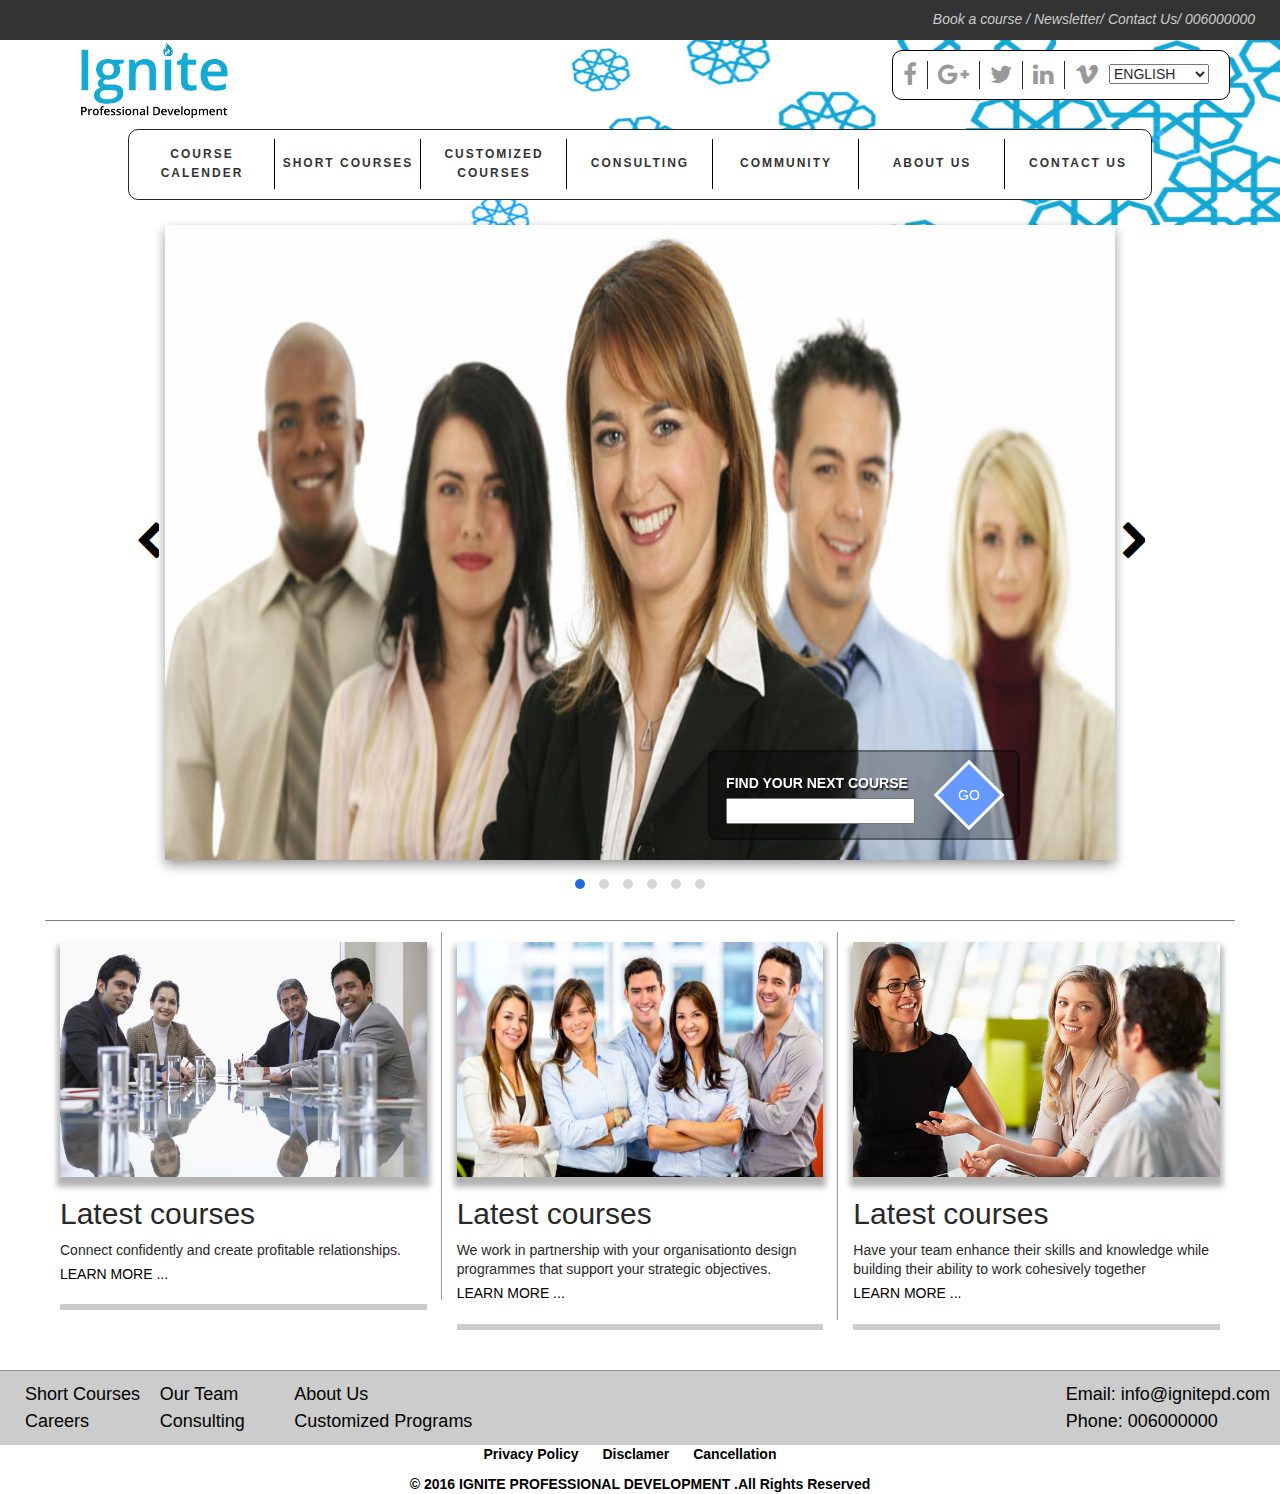
<file: index.html>
<!DOCTYPE html>
<html>
<head>
<title>Welcome to IgnitePD</title>
<meta charset="utf-8">
<meta name="viewport" content="width=device-width, initial-scale=1.0, maximum-scale=1.0, user-scalable=no">
<script src="layout/scripts/jquery.min.js"></script>
<script src="layout/scripts/jquery-migrate-1.4.0.min.js"></script>
<script src="layout/scripts/jquery.mmenu.min.all.js"></script>
<link href="layout/styles/bootstrap.min.css" rel="stylesheet">
<script src="layout/scripts/bootstrap.min.js"></script>
<script src="layout/scripts/owl.carousel.min.js"></script>
<link href="layout/styles/font-awesome.min.css" rel="stylesheet">
<link href="layout/styles/owl.carousel.css" rel="stylesheet">
<link href="layout/styles/owl.theme.css" rel="stylesheet">
<link href="layout/styles/jquery.mmenu.all.css" rel="stylesheet">
<link href="layout/styles/animate.css" rel="stylesheet">
<link href="layout/styles/layout.css" rel="stylesheet" type="text/css" media="all">
</head>
<body id="top">
<!-- ################################################################################################ -->
<nav id="menu">
	<ul class="">
		<li class=""><a href="course_calendar.html" target="">Course Calender</a></li>
		<li class=""><a href="short-courses.html" target="">Short Courses</a></li>
		<li class=""><a href="customized.html" target="">Customized Courses</a></li>
		<li class=""><a href="consulting.html" target="">Consulting</a></li>
		<li class=""><a href="community.html" target="">Community</a></li>
		<li class=""><a href="about.html" target="">About us</a></li>
		<li class=""><a href="contact.html" target="">Contact us</a></li>
	</ul>
</nav>
<div class="page_wrapper">
<div>
  <header id="header" class="clear">
  	<div id="top_contact" class="text-left">
    		<div class="container-fluid clearfix">
    			<cite class="fl_right"><a href="course">Book a course /</a><a href="newsletter"> Newsletter/</a> <a href="contact"> Contact Us/</a><a href="tel:+6000000"> 006000000</a></cite>
    		</div>
    </div> 
    <div class="header_container clearfix">
		<div id="logo" class="fl_center">
		  <a href="index.html"></a>
		</div>
		<nav id="utility-nav" class="visible-xs visible-sm">
			<a class="mobile-btn" href="#menu">
				<i class="fa fa-bars"></i>
			</a>
		</nav>
		<div id="mainav" class="hidden-xs hidden-sm">
			<nav> 
			  <!-- ################################################################################################ -->
			  <ul class="clear">
				<li class=""><a href="course_calendar.html">Course Calender</a></li>
				<li class=""><a href="short-courses.html">Short Courses</a></li>
				<li class=""><a href="customized.html">Customized Courses</a></li>
				<li class=""><a href="consulting.html">Consulting</a></li>
				<li class=""><a href="community.html">Community</a></li>
				<li class=""><a href="about.html">About us</a></li>
				<li class=""><a href="contact.html">Contact us</a></li>
			  </ul>
			  <!-- ################################################################################################ --> 
			</nav>
		</div>
		<div class="social_links">
			<ul>
				<li class="icon"><h3><a href=""><i class="fa fa-facebook" aria-hidden="true"></i></a></h3></li>
				<li class="icon"><h3><a href=""><i class="fa fa-google-plus" aria-hidden="true"></i></a></h3></li>
				<li class="icon"><h3><a href=""><i class="fa fa-twitter" aria-hidden="true"></i></a></h3></li>
				<li class="icon"><h3><a href=""><i class="fa fa-linkedin" aria-hidden="true"></i></a></h3></li>
				<li class="icon"><h3><a href=""><i class="fa fa-vimeo" aria-hidden="true"></i></a></h3></li>
				<li><select class="lang">
					<option value="en">ENGLISH</option>
					<option value="lang">LANGUAGE</option>
				</select></li>
			</ul>
		</div>
    </div>
  </header>
</div>

<!-- /HEADER -->

<section id="homepage" class="content custom_container"> 
	<div class="row " >
		<div id="main-banner">
			<div class="slides">
				<div class="slide">
					<figure>
						<img src="images/hd-corporate.jpg" alt="banner image" />
					</figure>
				</div>
				<div class="slide">
					<figure>
						<img src="images/hd-corporate.jpg" alt="banner image" />
					</figure>
					
				</div>
				<div class="slide">
					<figure>
						<img src="images/hd-corporate.jpg" alt="banner image" />
					</figure>
				</div>
				<div class="slide">
					<figure>
						<img src="images/hd-corporate.jpg" alt="banner image" />
					</figure>
					
				</div>
				<div class="slide">
					<figure>
						<img src="images/hd-corporate.jpg" alt="banner image" />
					</figure>
				</div>
				<div class="slide">
					<figure>
						<img src="images/hd-corporate.jpg" alt="banner image" />
					</figure>
					
				</div>
			</div>
			<div class="strapline">
				<dl>
					<dd>
						<label for="search">FIND YOUR NEXT COURSE</label>
						<input type="text" name="search" id="search"/>
					</dd>
					<dd>	
						<button><span>GO</span></button>
					</dd>
				</dl>
			</div>
		</div> 
		<hr>
	</div>
	<div class="row what-we-do">
		<div class="col-md-4">
			<div class="course">
				<a href="#">
					<figure class="img_container">
						<img src="images/course1.jpg" class="responsive_img"></img>
					</figure>
				</a>
				<div class="description">
					<header>
						<h2>Latest courses</h2>
					</header>
					<p>Connect confidently and create profitable relationships.</p>
					<a href="#" class="more">LEARN MORE ...</a>
				</div>
				
			</div>
		</div>
		<div class="col-md-4">
			<div class="course">
				<a href="#">
					<figure class="img_container">
						<img src="images/course2.jpg" class="responsive_img"></img>
					</figure>
				</a>
				<div class="description">
					<header>
						<h2>Latest courses</h2>
					</header>
					<p>We work in partnership with your organisationto design programmes that support your strategic objectives.</p>
					<a href="#" class="more">LEARN MORE ...</a>
				</div>
				
			</div>
		</div>
		<div class="col-md-4">
			<div class="course">
				<a href="#">
					<figure class="img_container">
						<img src="images/course3.jpg" class="responsive_img"></img>
					</figure>
				</a>
				<div class="description">
					<header>
						<h2>Latest courses</h2>
					</header>
					<p>Have your team enhance their skills and knowledge while building their ability to work cohesively together</p>
					<a href="#" class="more">LEARN MORE ...</a>
				</div>
				
			</div>
		</div>
	</div>
</section>

<!-- ################################################################################################ -->
<div class="row4">
    <footer id="footer" class="clearfix"> 
    <div class="container-fluid" >
		 <div class="row">
		 	<div class="col-md-4 col-sm-5">
		 		<ul class="footer_navigation">
		 			<li><a href="short-courses.html">Short Courses</a></li>
		 			<li><a href="career.html">Careers</a></li>
		 			<li><a href="team.html">Our Team</a></li>
		 			<li><a href="consulting.html">Consulting</a></li>
		 			<li><a href="about.html">About Us</a></li>
		 			<li><a href="customized.html">Customized Programs</a></li>
		 		</ul>
		 	</div>
		 		<div class="col-md-8 col-sm-7 contact_info clearfix">
		 		<ul class="contact_info fl_right">
		 			<li>Email: info@ignitepd.com</li>
		 			<li>Phone: 006000000</li>
		 		</ul>
		 	</div>
		 </div>
	</div>
    </footer>
</div>

 
<!-- ################################################################################################ --> 
<!-- ################################################################################################ -->
<div id="footer-footer">
	<ul>
		<li><a href="#">Privacy Policy</a></li>
		<li><a href="#">Disclamer</a></li>
		<li><a href="#">Cancellation</a></li>
	</ul>
    <div class="clear"> 
		<p class="copyright">&copy; 2016 IGNITE PROFESSIONAL DEVELOPMENT .All Rights Reserved</p>
  	</div>
</div>
</div>
<!-- JAVASCRIPTS --> 

<script src="layout/scripts/tabslet/jquery.tabslet.min.js"></script>
<script>
	// mobile navigation
	$(document).ready(function(){
		$("#menu").mmenu({
			offCanvas: {
				position: "right",
				pageSelector: '#page_wrapper'
			}
		});
		$("#main-banner .slides").owlCarousel({
			loop: true,
			margin: 10,
			slideSpeed : 1000,
			autoplay: true,
			nav: true,
			navText: ['<i class="fa fa-chevron-left" aria-hidden="true"></i>','<i class="fa fa-chevron-right" aria-hidden="true"></i>' ],
			autoplaySpeed: 1000,
			navSpeed: 500,
			responsive:{
				0:{
					items: 1
				}
			}
		});
		if(window.innerWidth > 768){
			$('#main-banner, #main-banner figure').css('min-height',$(window).outerHeight() - ($('#header').height() + 40))
		}else{
			$('#main-banner, #main-banner figure').css('min-height', $('#main-benner figure img').outerHeight())
		}
		if(window.innerWidth > 768){
			$('#homepage .course img').load(function(){
				var $sameHeightDivs = $('#homepage .col-md-4 .course');
			    var maxHeight = 0;
			    $sameHeightDivs.each(function() {	
			        maxHeight = Math.max(maxHeight, $(this).height());
			    });
			    $sameHeightDivs.height(maxHeight + 'px');
			});
		}
	});
</script>
</body>
</html>
</file>
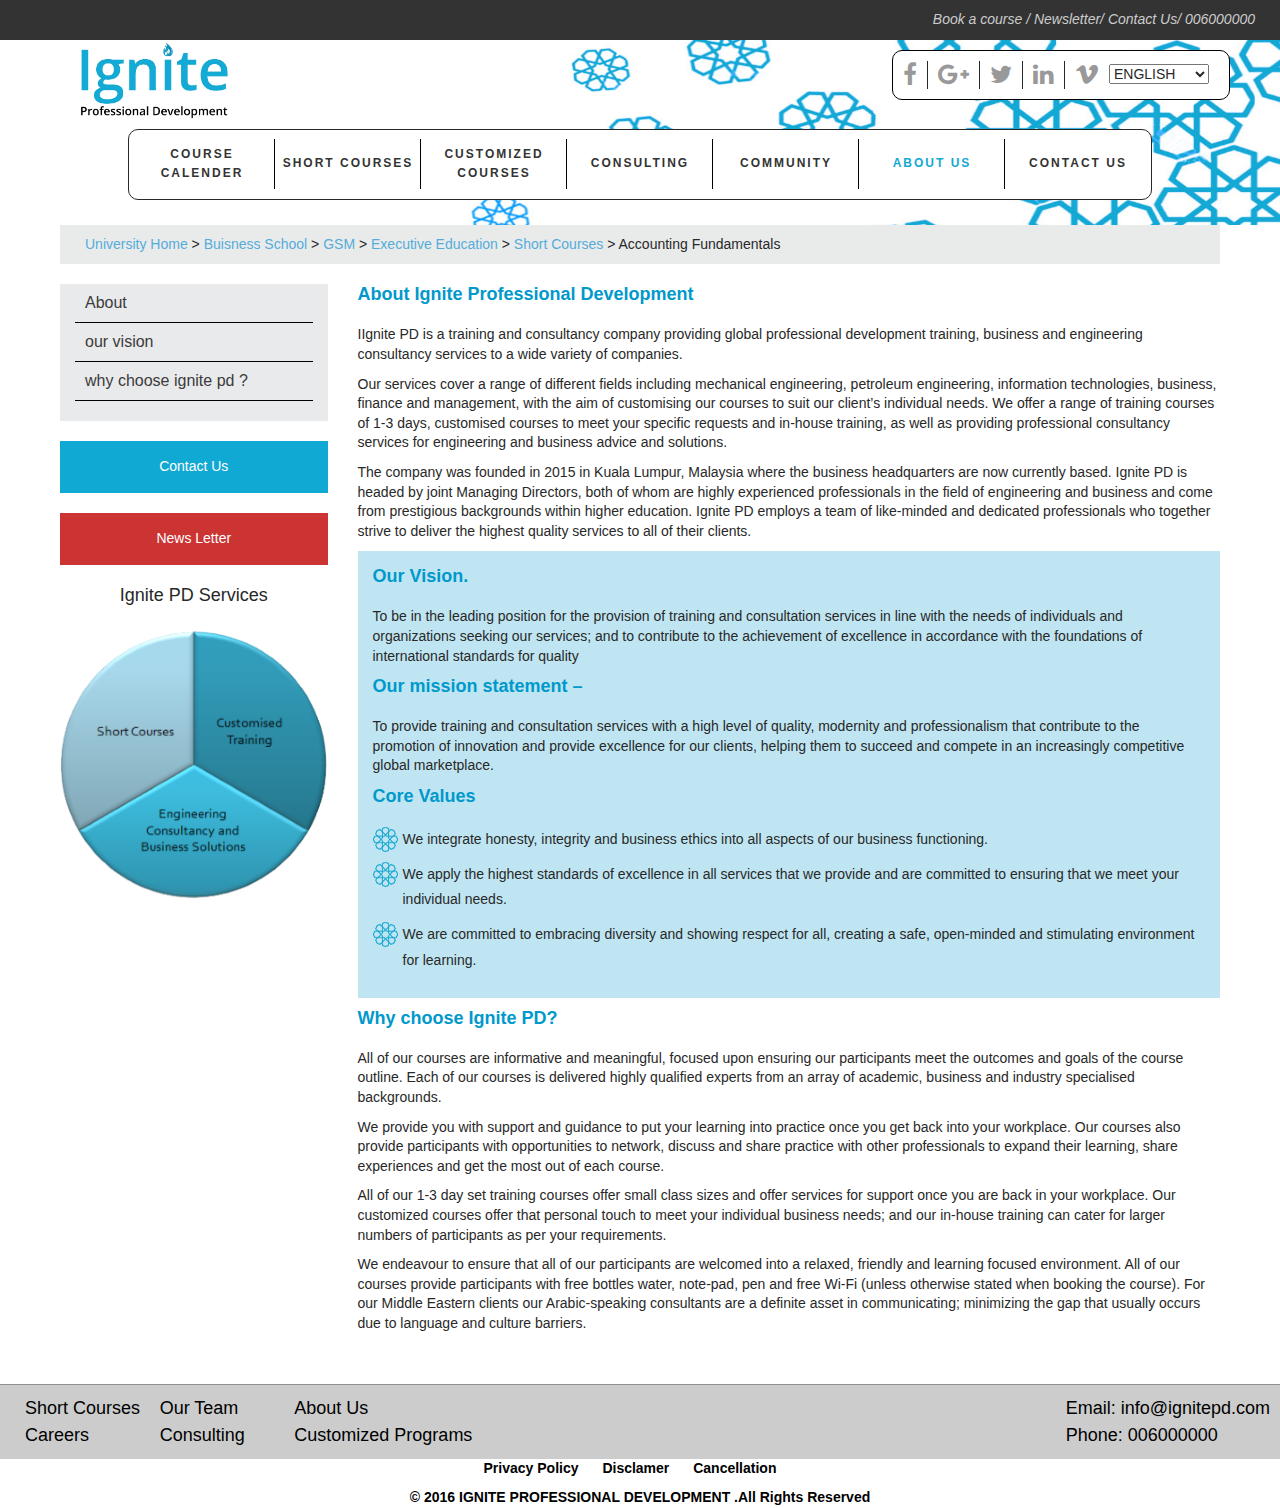
<file: about.html>
<!DOCTYPE html>
<html>
<head>
<title>Welcome to IgnitePD</title>
<meta charset="utf-8">
<meta name="viewport" content="width=device-width, initial-scale=1.0, maximum-scale=1.0, user-scalable=no">
<script src="layout/scripts/jquery.min.js"></script>
<script src="layout/scripts/jquery-migrate-1.4.0.min.js"></script>
<script src="layout/scripts/jquery.mmenu.min.all.js"></script>
<link href="layout/styles/bootstrap.min.css" rel="stylesheet">
<script src="layout/scripts/bootstrap.min.js"></script>
<script src="layout/scripts/owl.carousel.min.js"></script>
<link href="layout/styles/font-awesome.min.css" rel="stylesheet">
<link href="layout/styles/owl.carousel.css" rel="stylesheet">
<link href="layout/styles/owl.theme.css" rel="stylesheet">
<link href="layout/styles/jquery.mmenu.all.css" rel="stylesheet">
<link href="layout/styles/animate.css" rel="stylesheet">
<link href="layout/styles/layout.css" rel="stylesheet" type="text/css" media="all">
</head>
<body id="top">
<!-- ################################################################################################ -->
<nav id="menu">
	<ul class="">
		<li class=""><a href="course_calendar.html" target="">Course Calender</a></li>
		<li class=""><a href="short-courses.html" target="">Short Courses</a></li>
		<li class=""><a href="customized.html" target="">Customized Courses</a></li>
		<li class=""><a href="consulting.html" target="">Consulting</a></li>
		<li class=""><a href="community.html" target="">Community</a></li>
		<li class="active"><a href="about.html" target="">About us</a></li>
		<li class=""><a href="contact.html" target="">Contact us</a></li>
	</ul>
</nav>
<div class="page_wrapper">
<div>
  <header id="header" class="clear">
  	<div id="top_contact" class="text-left">
    		<div class="container-fluid clearfix">
    			<cite class="fl_right"><a href="course">Book a course /</a><a href="newsletter"> Newsletter/</a> <a href="contact"> Contact Us/</a><a href="tel:+6000000"> 006000000</a></cite>
    		</div>
    </div> 
    <div class="header_container clearfix">
		<div id="logo" class="fl_center">
		  <a href="index.html"></a>
		</div>
		<nav id="utility-nav" class="visible-xs visible-sm">
			<a class="mobile-btn" href="#menu">
				<i class="fa fa-bars"></i>
			</a>
		</nav>
		<div id="mainav" class="hidden-xs hidden-sm">
			<nav> 
			  <!-- ################################################################################################ -->
			  <ul class="clear">
				<li class=""><a href="course_calendar.html">Course Calender</a></li>
				<li class=""><a href="short-courses.html">Short Courses</a></li>
				<li class=""><a href="customized.html">Customized Courses</a></li>
				<li class=""><a href="consulting.html">Consulting</a></li>
				<li class=""><a href="community.html">Community</a></li>
				<li class="active"><a href="about.html">About us</a></li>
				<li class=""><a href="contact.html">Contact us</a></li>
			  </ul>
			  <!-- ################################################################################################ --> 
			</nav>
		</div>
		<div class="social_links">
			<ul>
				<li class="icon"><h3><a href=""><i class="fa fa-facebook" aria-hidden="true"></i></a></h3></li>
				<li class="icon"><h3><a href=""><i class="fa fa-google-plus" aria-hidden="true"></i></a></h3></li>
				<li class="icon"><h3><a href=""><i class="fa fa-twitter" aria-hidden="true"></i></a></h3></li>
				<li class="icon"><h3><a href=""><i class="fa fa-linkedin" aria-hidden="true"></i></a></h3></li>
				<li class="icon"><h3><a href=""><i class="fa fa-vimeo" aria-hidden="true"></i></a></h3></li>
				<li><select class="lang">
					<option value="en">ENGLISH</option>
					<option value="lang">LANGUAGE</option>
				</select></li>
			</ul>
		</div>
    </div>
  </header>
</div>
<div id="path" class="custom_container">
	<p><a href="#">University Home</a> > <a href="mailto:">Buisness School</a> > <a href="mailto:">GSM</a> > <a href="mailto:">Executive Education</a> > <a href="mailto:">Short Courses</a> > Accounting Fundamentals</p>
</div>
<!-- ######################################################################################################################################### -->
<!-- ######################################################################################################################################### -->
<!-- /HEADER -->

<section id="about" class="content custom_container"> 
	<div class="row " >
		<div class="col-md-3 side-col">
		    <div class="side-col-anchors">
				<h3><a href="#about-us">About</a></h3>
				<h3><a href="#vision">our vision</a></h3>
				<h3><a href="#why-us">why choose ignite pd ?</a></h3>
			</div>	
			<div class="contact-btn">
				<a href="contact.html">Contact Us</a>
			</div>
			<div class="newsletter-btn">
				<a href="#" data-toggle="modal" data-target="#newsletter"> News Letter</a>
			</div>
			<div class="mt20 mb20">
			    <h4 class="text-center">Ignite PD Services</h4>
			    <img src="images/chart.png" alt="ignite PD services" class="responsive_img" style="">
			</div>
		</div>
			<!--modal-->
			<div class="modal fade" id="newsletter" tabindex="-1" role="dialog" aria-labelledby="newsletter_modal">
			  <div class="modal-dialog" role="document">
			    <div class="modal-content">
			      <div class="modal-header">
			        <button type="button" class="close" data-dismiss="modal" aria-label="Close"><span aria-hidden="true">&times;</span></button>
			        <h4 class="modal-title inline" id="newsletter_modal">Subscrive to our newsletter</h4>
			      </div>
			      <div class="modal-body">
			     	<div>
			     		<input type="emal" name="newslettermail" id="newslettermail" placeholder="Email address" class="col-xs-10" required="required"/>
			     	</div>
			      </div>
			      <div class="modal-footer">
			        <div class="newsletter-btn">
						<button>Subscribe</button>
					</div>
			      </div>
			    </div>
			  </div>
			</div>
			<!--end modal-->
		<div class="col-md-9">
            <div id="about-us">
                <h4 class="title">
                    About Ignite Professional Development
                </h4>
                <p>IIgnite PD is a training and consultancy company providing global professional development training, business and engineering consultancy services to a wide variety of companies.</p>
                <p>Our services cover a range of different fields including mechanical engineering, petroleum engineering, information technologies, business, finance and management, with the aim of customising our courses to suit our client’s individual needs. We offer a range of training courses of 1-3 days, customised courses to meet your specific requests and in-house training, as well as providing professional consultancy services for engineering and business advice and solutions. </p>
                <p>The company was founded in 2015 in Kuala Lumpur, Malaysia where the business headquarters are now currently based. Ignite PD is headed by joint Managing Directors, both of whom are highly experienced professionals in the field of engineering and business and come from prestigious backgrounds within higher education. Ignite PD employs a team of like-minded and dedicated professionals who together strive to deliver the highest quality services to all of their clients. </p>
                </div>
		    <div class="shaded mb10" id="vision">
		        <h4 class="title">Our Vision.</h4>
		        <p>To be in the leading position for the provision of training and consultation services in line with the needs of individuals and organizations seeking our services; and to contribute to the achievement of excellence in accordance with the foundations of international standards for quality</p>
		        <h4 class="title">Our mission statement – </h4>
		        <p>To provide training and consultation services with a high level of quality, modernity and professionalism that contribute to the promotion of innovation and provide excellence for our clients, helping them to succeed and compete in an increasingly competitive global marketplace. </p>
		        <h4 class="title">Core Values</h4>
		        <ul class="values">
		            <li><p>We integrate honesty, integrity and business ethics into all aspects of our business functioning.  </p></li>
		            <li><p>We apply the highest standards of excellence in all services that we provide and are committed to ensuring that we meet your individual needs. </p></li>
		            <li><p>We are committed to embracing diversity and showing respect for all, creating a safe, open-minded and stimulating environment for learning.</p></li>
		        </ul>
		    </div>
		    <div id="why-us">
		        <h4 class="title">Why choose Ignite PD?</h4>
		        <p>All of our courses are informative and meaningful, focused upon ensuring our participants meet the outcomes and goals of the course outline. Each of our courses is delivered highly qualified experts from an array of academic, business and industry specialised backgrounds. </p>
		        <p>We provide you with support and guidance to put your learning into practice once you get back into your workplace. Our courses also provide participants with opportunities to network, discuss and share practice with other professionals to expand their learning, share experiences and get the most out of each course.</p>
		        <p>All of our 1-3 day set training courses offer small class sizes and offer services for support once you are back in your workplace. Our customized courses offer that personal touch to meet your individual business needs; and our in-house training can cater for larger numbers of participants as per your requirements.</p>
		        <p>We endeavour to ensure that all of our participants are welcomed into a relaxed, friendly and learning focused environment. All of our courses provide participants with free bottles water, note-pad, pen and free Wi-Fi (unless otherwise stated when booking the course).   For our Middle Eastern clients our Arabic-speaking consultants are a definite asset in communicating; minimizing the gap that usually occurs due to language and culture barriers.</p>
		    </div>
		    
		</div>
	</div>
</section>

<!-- ################################################################################################ -->
<div class="row4">
    <footer id="footer" class="clearfix"> 
    <div class="container-fluid" >
		 <div class="row">
		 	<div class="col-md-4 col-sm-5">
		 		<ul class="footer_navigation">
		 			<li><a href="short-courses.html">Short Courses</a></li>
		 			<li><a href="career.html">Careers</a></li>
		 			<li><a href="team.html">Our Team</a></li>
		 			<li><a href="consulting.html">Consulting</a></li>
		 			<li><a href="about.html">About Us</a></li>
		 			<li><a href="customized.html">Customized Programs</a></li>
		 		</ul>
		 	</div>
		 		<div class="col-md-8 col-sm-7 contact_info clearfix">
		 		<ul class="contact_info fl_right">
		 			<li>Email: info@ignitepd.com</li>
		 			<li>Phone: 006000000</li>
		 		</ul>
		 	</div>
		 </div>
	</div>
    </footer>
</div>

 
<!-- ################################################################################################ --> 
<!-- ################################################################################################ -->
<div id="footer-footer">
	<ul>
		<li><a href="#">Privacy Policy</a></li>
		<li><a href="#">Disclamer</a></li>
		<li><a href="#">Cancellation</a></li>
	</ul>
    <div class="clear"> 
		<p class="copyright">&copy; 2016 IGNITE PROFESSIONAL DEVELOPMENT .All Rights Reserved</p>
  	</div>
</div>
</div>
<!-- JAVASCRIPTS --> 

<script src="layout/scripts/tabslet/jquery.tabslet.min.js"></script>
<script>
	// mobile navigation
	$(document).ready(function(){
		$("#menu").mmenu({
			offCanvas: {
				position: "right",
				pageSelector: '#page_wrapper'
			}

		});
	});
</script>
</body>
</html>
</file>
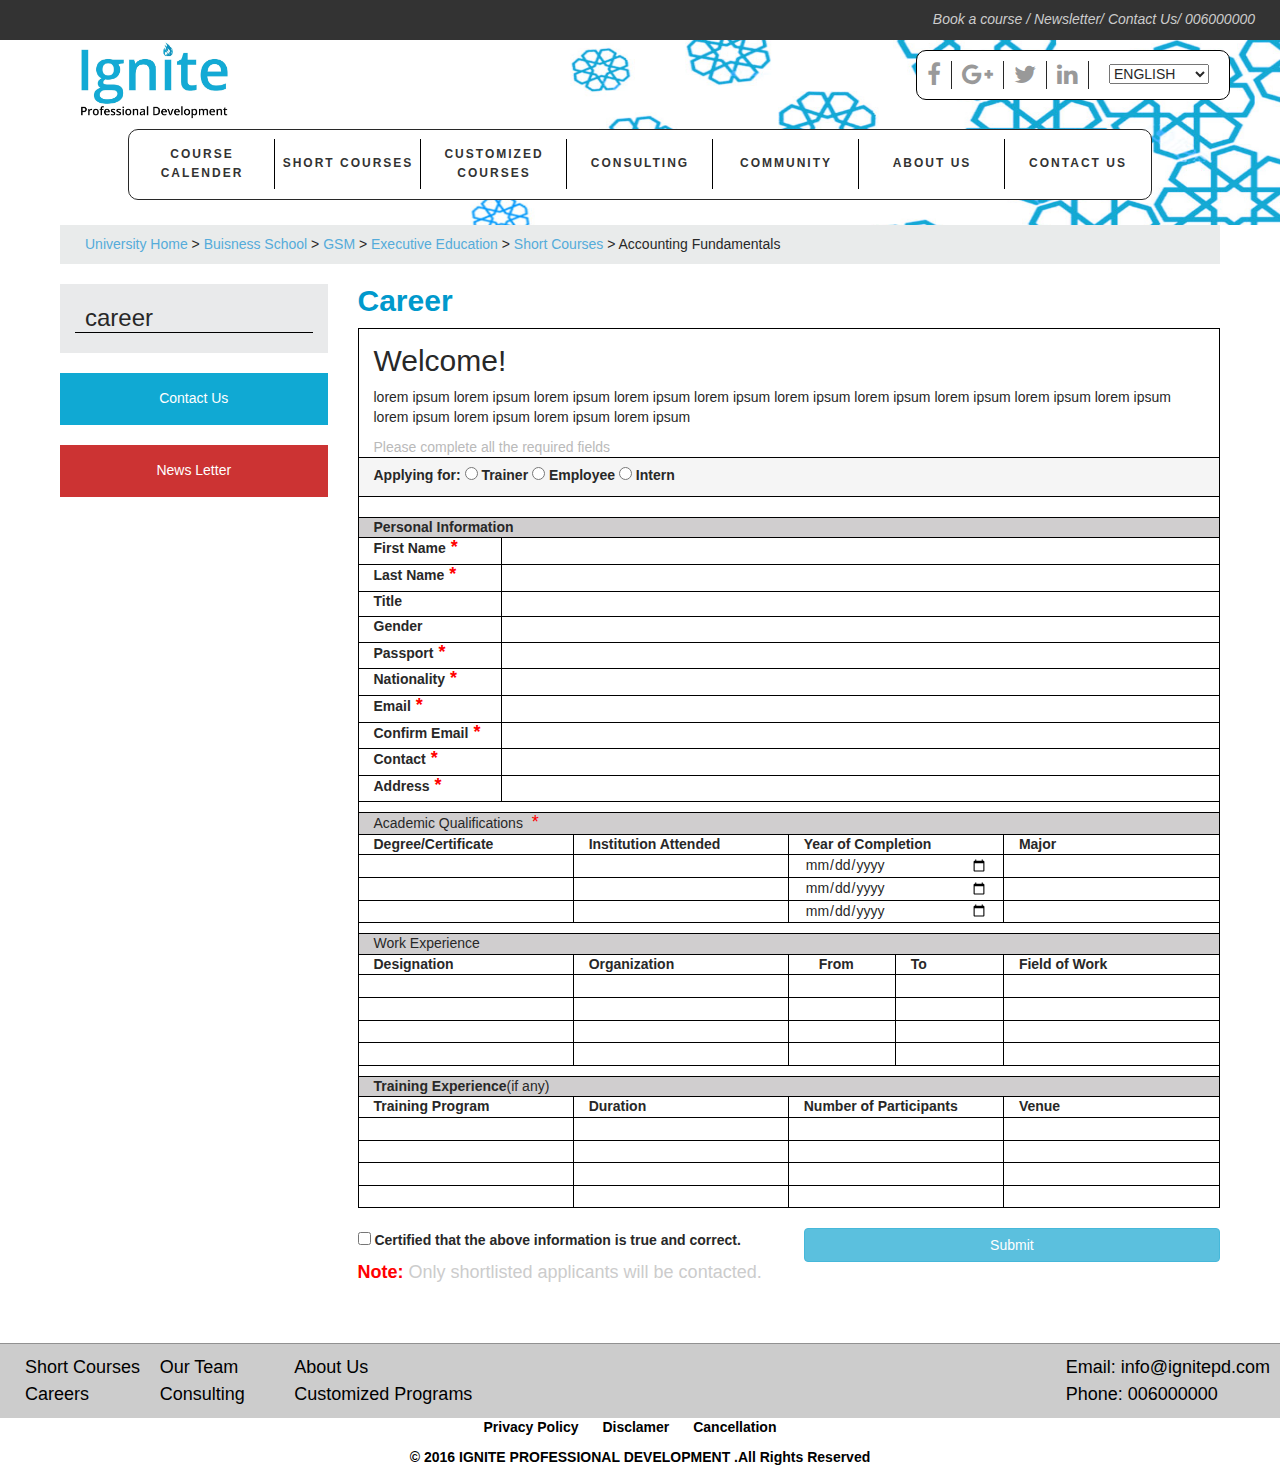
<file: career.html>
<!DOCTYPE html>
<html>
<head>
<title>Welcome to IgnitePD</title>
<meta charset="utf-8">
<meta name="viewport" content="width=device-width, initial-scale=1.0, maximum-scale=1.0, user-scalable=no">
<script src="layout/scripts/jquery.min.js"></script>
<script src="layout/scripts/jquery-migrate-1.4.0.min.js"></script>
<script src="layout/scripts/jquery.mmenu.min.all.js"></script>
<link href="layout/styles/bootstrap.min.css" rel="stylesheet">
<script src="layout/scripts/bootstrap.min.js"></script>
<script src="layout/scripts/owl.carousel.min.js"></script>
<link href="layout/styles/owl.carousel.css" rel="stylesheet">
<link href="layout/styles/owl.theme.css" rel="stylesheet">
<link href="layout/styles/jquery.mmenu.all.css" rel="stylesheet">
<link href="layout/styles/animate.css" rel="stylesheet">
<link href="layout/styles/layout.css" rel="stylesheet" type="text/css" media="all">
</head>
<body id="top" style="min-width: 726px;width: auto !important;width: 726px;">
<!-- ################################################################################################ -->
<nav id="menu">
	<ul class="">
		<li class=""><a href="course_calendar.html" target="">Course Calender</a></li>
		<li class=""><a href="short-courses.html" target="">Short Courses</a></li>
		<li class=""><a href="customized.html" target="">Customized Courses</a></li>
		<li class=""><a href="consulting.html" target="">Consulting</a></li>
		<li class=""><a href="community.html" target="">Community</a></li>
		<li class=""><a href="about.html" target="">About us</a></li>
		<li class=""><a href="contact.html" target="">Contact us</a></li>
	</ul>
</nav>
<div class="page_wrapper">
<div>
  <header id="header" class="clear">
  	<div id="top_contact" class="text-left">
    		<div class="container-fluid clearfix">
    			<cite class="fl_right"><a href="course">Book a course /</a><a href="newsletter"> Newsletter/</a> <a href="contact"> Contact Us/</a><a href="tel:+6000000"> 006000000</a></cite>
    		</div>
    </div> 
    <div class="header_container clearfix">
		<div id="logo" class="fl_center">
		  <a href="index.html"></a>
		</div>
		<nav id="utility-nav" class="visible-xs visible-sm">
			<a class="mobile-btn" href="#menu">
				<i class="fa fa-bars"></i>
			</a>
		</nav>
		<div id="mainav" class="hidden-xs hidden-sm">
			<nav> 
			  <!-- ################################################################################################ -->
			  <ul class="clear">
				<li class=""><a href="course_calendar.html">Course Calender</a></li>
				<li class=""><a href="short-courses.html">Short Courses</a></li>
				<li class=""><a href="customized.html">Customized Courses</a></li>
				<li class=""><a href="consulting.html">Consulting</a></li>
				<li class=""><a href="community.html">Community</a></li>
				<li class=""><a href="about.html">About us</a></li>
				<li class=""><a href="contact.html">Contact us</a></li>
			  </ul>
			  <!-- ################################################################################################ --> 
			</nav>
		</div>
		<div class="social_links">
			<ul>
				<li class="icon"><h3><a href=""><i class="fa fa-facebook" aria-hidden="true"></i></a></h3></li>
				<li class="icon"><h3><a href=""><i class="fa fa-google-plus" aria-hidden="true"></i></a></h3></li>
				<li class="icon"><h3><a href=""><i class="fa fa-twitter" aria-hidden="true"></i></a></h3></li>
				<li class="icon"><h3><a href=""><i class="fa fa-linkedin" aria-hidden="true"></i></a></h3></li>
				<li class="icon"><h3><a href=""><i class="fa fa-vimeo" aria-hidden="true"></i></a></h3></li>
				<li><select class="lang">
					<option value="en">ENGLISH</option>
					<option value="lang">LANGUAGE</option>
				</select></li>
			</ul>
		</div>
    </div>
  </header>
</div>
<div id="path" class="custom_container">
	<p><a href="#">University Home</a> > <a href="mailto:">Buisness School</a> > <a href="mailto:">GSM</a> > <a href="mailto:">Executive Education</a> > <a href="mailto:">Short Courses</a> > Accounting Fundamentals</p>
</div>
<!-- ######################################################################################################################################### -->
<!-- ######################################################################################################################################### -->
<!-- /HEADER -->

<section id="career" class="content custom_container"> 
	<div class="row " >
		<div class="col-md-3 side-col ">
			<div class="side-col-anchors">
				<h3><a href="#creer_table"></a>career</h3>
			</div>	
			<div class="contact-btn">
				<a href="contact.html">Contact Us</a>
			</div>
			<div class="newsletter-btn">
				<a href="#" data-toggle="modal" data-target="#newsletter"> News Letter</a>
			</div>
		</div>
			<!--modal-->
			<div class="modal fade" id="newsletter" tabindex="-1" role="dialog" aria-labelledby="newsletter_modal">
			  <div class="modal-dialog" role="document">
			    <div class="modal-content">
			      <div class="modal-header">
			        <button type="button" class="close" data-dismiss="modal" aria-label="Close"><span aria-hidden="true">&times;</span></button>
			        <h4 class="modal-title inline" id="newsletter_modal">Subscrive to our newsletter</h4>
			      </div>
			      <div class="modal-body">
			     	<div>
			     		<input type="emal" name="newslettermail" id="newslettermail" placeholder="Email address" class="col-xs-10" required="required"/>
			     	</div>
			      </div>
			      <div class="modal-footer">
			        <div class="newsletter-btn">
						<button>Subscribe</button>
					</div>
			      </div>
			    </div>
			  </div>
			</div>
			<!--end modal-->
		<div class="col-md-9" id="creer_table">
		<form action="">
			<h2 class="title">Career</h2>
			<div class="table">
				<h2>Welcome!</h2>
				<p>lorem ipsum lorem ipsum lorem ipsum lorem ipsum lorem ipsum lorem ipsum lorem ipsum lorem ipsum lorem ipsum lorem ipsum lorem ipsum lorem ipsum lorem ipsum lorem ipsum </p>
				<span class="hint">Please complete all the required fields</span>
				<div class="apply_for">
					<strong> Applying for: </strong>
					<input type="radio" name="aplication_purpose" value="trainer" id="trainer">
					<label for="trainer">Trainer</label>
					<input type="radio" name="aplication_purpose" value="employee" id="employee">
					<label for="employee">Employee</label>
					<input type="radio" name="aplication_purpose" value="intern" id="intern">
					<label for="intern">Intern</label>
				</div>
				<ul id="personal-info" class="info-table row">
					
					<li class="th col-xs-12"><strong>Personal Information</strong></li>
					<li class="tr">
						<div class="tc col-xs-2"><label for="f-name"required="required" >First Name</label></div>
						<div class="tc col-xs-10"><input type="text" name="f-name" id="f-name" required="required"></div>
					</li>
					<li class="tr">
						<div class="tc col-xs-2"><label for="l-name"required="required" >Last Name</label></div>
						<div class="tc col-xs-10"><input type="text" name="l-name" id="l-name" required="required"></div>
					</li>
					<li class="tr">
						<div class="tc col-xs-2"><label for="title">Title</label></div>
						<div class="tc col-xs-10"><input type="text" name="title" id="title"></div>
					</li>
					<li class="tr">
						<div class="tc col-xs-2"><label for="gender">Gender</label></div>
						<div class="tc col-xs-10"><input type="text" name="gender" id="gender"></div>
					</li>
					<li class="tr">
						<div class="tc col-xs-2"><label for="passport"required="required">Passport</label></div>
						<div class="tc col-xs-10"><input type="text" name="passport" id="passport"  required="required"></div>
					</li>
					<li class="tr">
						<div class="tc col-xs-2"><label for="nationality"required="required">Nationality</label></div>
						<div class="tc col-xs-10"><input type="text" name="nationality" id="nationality" required="required"></div>
					</li>
					<li class="tr">
						<div class="tc col-xs-2"><label for="email" required="required">Email</label></div>
						<div class="tc col-xs-10"><input type="email" name="email" id="email" required="required"></div>
					</li>
					<li class="tr">
						<div class="tc col-xs-2"><label for="conf_email" required="required">Confirm Email</label></div>
						<div class="tc col-xs-10"><input type="email" name="conf_email" id="conf_email" required="required"></div>
					</li>
					<li class="tr">
						<div class="tc col-xs-2"><label for="contact" required="required">Contact</label></div>
						<div class="tc col-xs-10"><input type="number" name="contact" id="contact" required="required"></div>
					</li>
					<li class="tr">
						<div class="tc col-xs-2"><label for="address" required="required">Address</label></div>
						<div class="tc col-xs-10"><input type="text" name="address" id="address" required="required"></div>
					</li>
					
				</ul>
				<ul id="qualifications" class="info-table row">
					<li class="th col-xs-12" required="required">Academic Qualifications </li>
					<li class="tr">
						<div class="tc col-xs-3"><strong>Degree/Certificate</strong></div>
						<div class="tc col-xs-3"><strong>Institution Attended</strong></div>
						<div class="tc col-xs-3"><strong>Year of Completion</strong></div>
						<div class="tc col-xs-3"><strong>Major</strong></div>
					</li>
					<li class="tr">
						<div class="tc col-xs-3"><input type="text" name="degree" required="required"></div>
						<div class="tc col-xs-3"><input type="text" name="institution" required="required"></div>
						<div class="tc col-xs-3"><input type="date" name="yoc" required="required"></div>
						<div class="tc col-xs-3"><input type="text" name="major" required="required"></div>
					</li>
					<li class="tr">
						<div class="tc col-xs-3"><input type="text" name="degree"></div>
						<div class="tc col-xs-3"><input type="text" name="institution"></div>
						<div class="tc col-xs-3"><input type="date" name="yoc"></div>
						<div class="tc col-xs-3"><input type="text" name="major"></div>
					</li>
					<li class="tr">
						<div class="tc col-xs-3"><input type="text" name="degree"></div>
						<div class="tc col-xs-3"><input type="text" name="institution"></div>
						<div class="tc col-xs-3"><input type="date" name="yoc"></div>
						<div class="tc col-xs-3"><input type="text" name="major"></div>
					</li>

				</ul>
				<ul id="experience" class="info-table row">
					<li class="th col-xs-12">Work Experience </li>
					<li class="tr">
						<div class="tc col-xs-3"><strong>Designation</strong></div>
						<div class="tc col-xs-3"><strong>Organization</strong></div>
						<div class="tc col-xs-3">
							<div class=" tc col-xs-6"><strong>From</strong></div>
							<div class=" tc col-xs-6"><strong>To</strong></div>
						</div>
						<div class="tc col-xs-3"><strong>Field of Work</strong></div>
					</li>
					<li class="tr">
						<div class="tc col-xs-3"><input type="text" name="designation"></div>
						<div class="tc col-xs-3"><input type="text" name="organization"></div>
						<div class="tc col-xs-3">
							<div class="tc col-xs-6"><input type="number" name="from"></div>
							<div class="tc col-xs-6"><input type="number" name="to"></div>	
						</div>
						<div class="tc col-xs-3"><input type="text" name="FOW"></div>
					</li>
					<li class="tr">
						<div class="tc col-xs-3"><input type="text" name="designation"></div>
						<div class="tc col-xs-3"><input type="text" name="organization"></div>
						<div class="tc col-xs-3">
							<div class="tc col-xs-6"><input type="number" name="from"></div>
							<div class="tc col-xs-6"><input type="number" name="to"></div>	
						</div>
						<div class="tc col-xs-3"><input type="text" name="FOW"></div>
					</li>
					<li class="tr">
						<div class="tc col-xs-3"><input type="text" name="designation"></div>
						<div class="tc col-xs-3"><input type="text" name="organization"></div>
						<div class="tc col-xs-3">
							<div class="tc col-xs-6"><input type="number" name="from"></div>
							<div class="tc col-xs-6"><input type="number" name="to"></div>	
						</div>
						<div class="tc col-xs-3"><input type="text" name="FOW"></div>
					</li>
					<li class="tr">
						<div class="tc col-xs-3"><input type="text" name="designation"></div>
						<div class="tc col-xs-3"><input type="text" name="organization"></div>
						<div class="tc col-xs-3">
							<div class="tc col-xs-6"><input type="number" name="from"></div>
							<div class="tc col-xs-6"><input type="number" name="to"></div>	
						</div>
						<div class="tc col-xs-3"><input type="text" name="FOW"></div>
					</li>
				</ul>
				<ul id="training experience" class="info-table row">
					<li class="th col-xs-12"><strong>Training Experience</strong>(if any)</li>
					<li class="tr">
						<div class="tc col-xs-3"><strong>Training Program</strong></div>
						<div class="tc col-xs-3"><strong>Duration</strong></div>
						<div class="tc col-xs-3"><strong>Number of Participants</strong></div>
						<div class="tc col-xs-3"><strong>Venue</strong></div>
					</li>
					<li class="tr">
						<div class="tc col-xs-3"><input type="text" name="training_program"></div>
						<div class="tc col-xs-3"><input type="text" name="duration"></div>
						<div class="tc col-xs-3"><input type="text" name="NOP"></div>
						<div class="tc col-xs-3"><input type="text" name="venue"></div>
					</li>
					<li class="tr">
						<div class="tc col-xs-3"><input type="text" name="training_program"></div>
						<div class="tc col-xs-3"><input type="text" name="duration"></div>
						<div class="tc col-xs-3"><input type="text" name="NOP"></div>
						<div class="tc col-xs-3"><input type="text" name="venue"></div>
					</li>
					<li class="tr">
						<div class="tc col-xs-3"><input type="text" name="training_program"></div>
						<div class="tc col-xs-3"><input type="text" name="duration"></div>
						<div class="tc col-xs-3"><input type="text" name="NOP"></div>
						<div class="tc col-xs-3"><input type="text" name="venue"></div>
					</li>
					<li class="tr">
						<div class="tc col-xs-3"><input type="text" name="training_program"></div>
						<div class="tc col-xs-3"><input type="text" name="duration"></div>
						<div class="tc col-xs-3"><input type="text" name="NOP"></div>
						<div class="tc col-xs-3"><input type="text" name="venue"></div>
					</li>
				</ul>
			</div>
			<div class="row">
				<div class="certify col-xs-6">
					<input type="checkbox" name="certify" id="certify" required>
					<label for="certify"> Certified that the above information is true and correct.</label>
				</div>
				<div class="btn-submit col-xs-6">
					<input type="submit" name="commit" id="submit" class="btn btn-info col-xs-12">
				</div>
			</div>
			<h4 style="color: #ccc"><strong style="color:red">Note:</strong> Only shortlisted applicants will be contacted.</h4>
			</form>
		</div>
	</div>
</section>

<!-- ################################################################################################ -->
<div class="row4">
    <footer id="footer" class="clearfix"> 
    <div class="container-fluid" >
		 <div class="row">
		 	<div class="col-md-4 col-sm-5">
		 		<ul class="footer_navigation">
		 			<li><a href="short-courses.html">Short Courses</a></li>
		 			<li><a href="career.html">Careers</a></li>
		 			<li><a href="team.html">Our Team</a></li>
		 			<li><a href="consulting.html">Consulting</a></li>
		 			<li><a href="about.html">About Us</a></li>
		 			<li><a href="customized.html">Customized Programs</a></li>
		 		</ul>
		 	</div>
		 		<div class="col-md-8 col-sm-7 contact_info clearfix">
		 		<ul class="contact_info fl_right">
		 			<li>Email: info@ignitepd.com</li>
		 			<li>Phone: 006000000</li>
		 		</ul>
		 	</div>
		 </div>
	</div>
    </footer>
</div>

 
<!-- ################################################################################################ --> 
<!-- ################################################################################################ -->
<div id="footer-footer">
	<ul>
		<li><a href="#">Privacy Policy</a></li>
		<li><a href="#">Disclamer</a></li>
		<li><a href="#">Cancellation</a></li>
	</ul>
    <div class="clear"> 
		<p class="copyright">&copy; 2016 IGNITE PROFESSIONAL DEVELOPMENT .All Rights Reserved</p>
  	</div>
</div>
</div>
<!-- JAVASCRIPTS --> 

<script src="layout/scripts/tabslet/jquery.tabslet.min.js"></script>
<script>
	// mobile navigation
	$(document).ready(function(){
		$("#menu").mmenu({
			offCanvas: {
				position: "right",
				pageSelector: '#page_wrapper'
			}

		});
	});
</script>
</body>
</html>
</file>
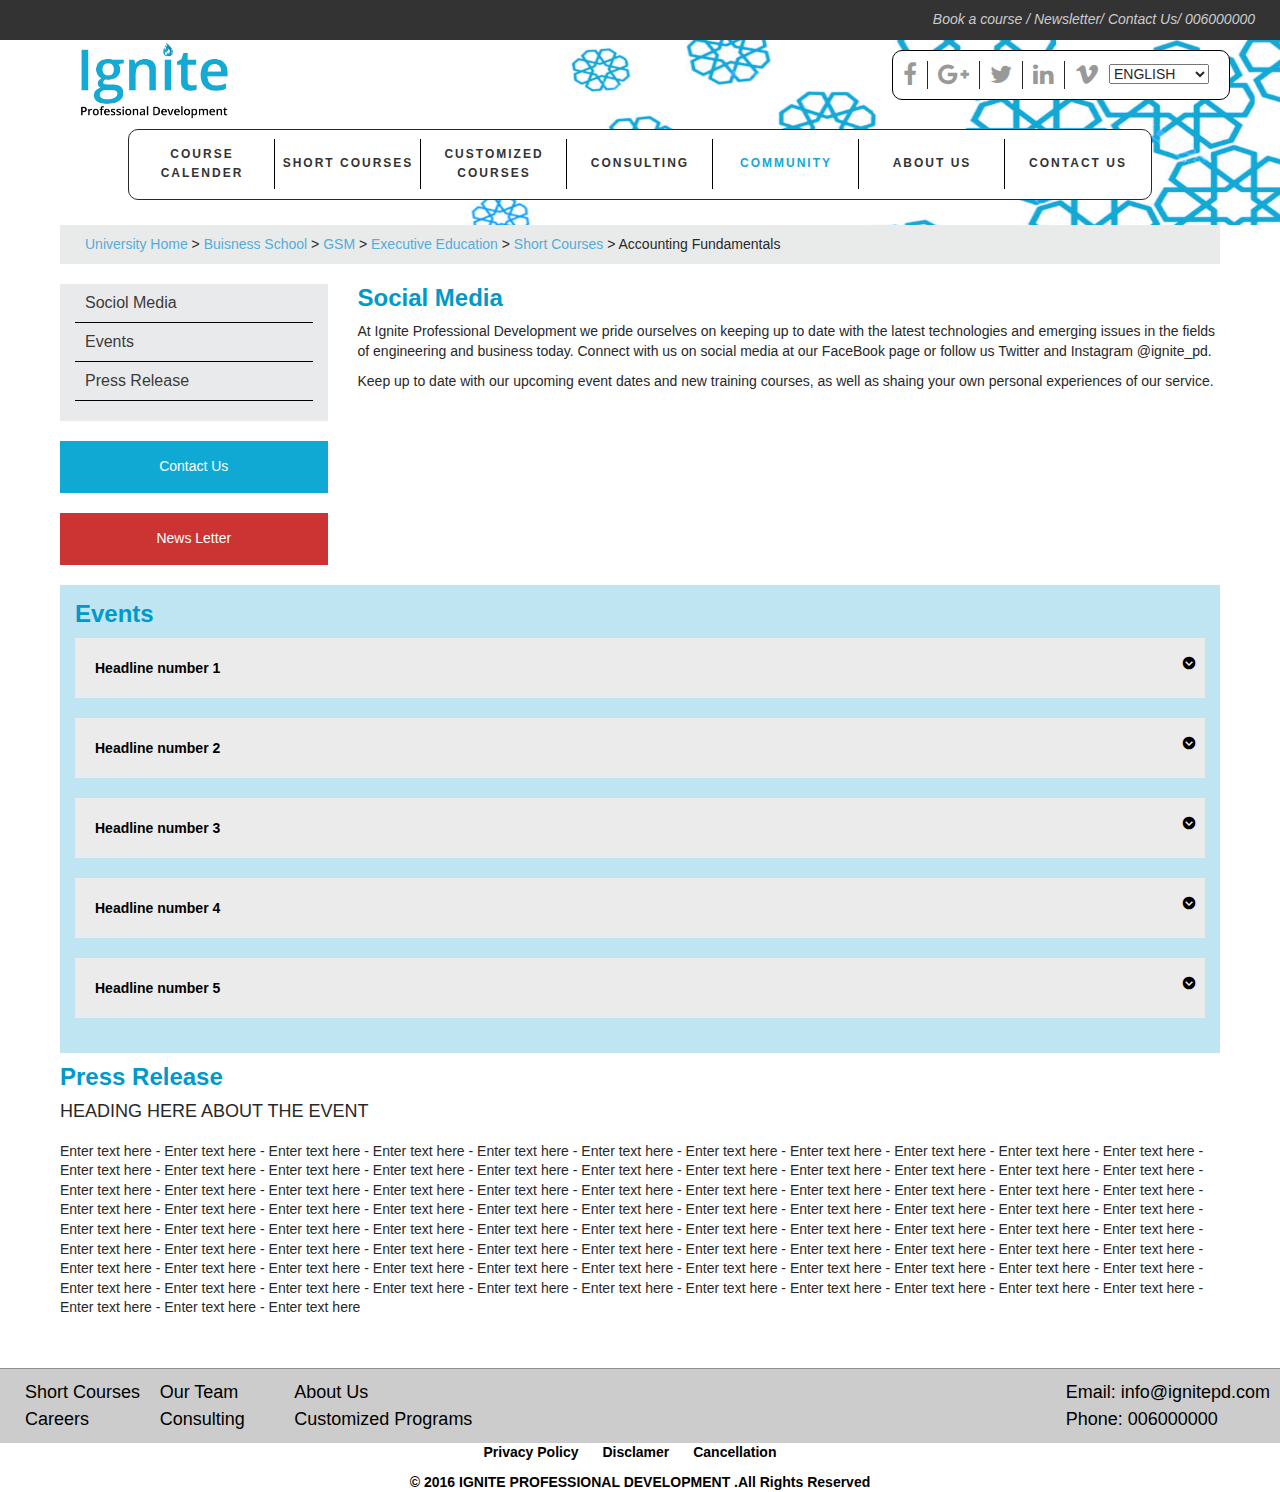
<file: community.html>
<!DOCTYPE html>
<html>
<head>
<title>Welcome to IgnitePD</title>
<meta charset="utf-8">
<meta name="viewport" content="width=device-width, initial-scale=1.0, maximum-scale=1.0, user-scalable=no">
<script src="layout/scripts/jquery.min.js"></script>
<script src="layout/scripts/jquery-migrate-1.4.0.min.js"></script>
<script src="layout/scripts/jquery.mmenu.min.all.js"></script>
<link href="layout/styles/bootstrap.min.css" rel="stylesheet">
<script src="layout/scripts/bootstrap.min.js"></script>
<script src="layout/scripts/owl.carousel.min.js"></script>
<link href="layout/styles/font-awesome.min.css" rel="stylesheet">
<link href="layout/styles/owl.carousel.css" rel="stylesheet">
<link href="layout/styles/owl.theme.css" rel="stylesheet">
<link href="layout/styles/jquery.mmenu.all.css" rel="stylesheet">
<link href="layout/styles/animate.css" rel="stylesheet">
<link href="layout/styles/layout.css" rel="stylesheet" type="text/css" media="all">
</head>
<body id="top">
<!-- ################################################################################################ -->
<nav id="menu">
	<ul class="">
		<li class=""><a href="course_calendar.html" target="">Course Calender</a></li>
		<li class=""><a href="short-courses.html" target="">Short Courses</a></li>
		<li class=""><a href="customized.html" target="">Customized Courses</a></li>
		<li class=""><a href="consulting.html" target="">Consulting</a></li>
		<li class="active"><a href="community.html" target="">Community</a></li>
		<li class=""><a href="about.html" target="">About us</a></li>
		<li class=""><a href="contact.html" target="">Contact us</a></li>
	</ul>
</nav>
<div class="page_wrapper">
<div>
  <header id="header" class="clear">
  	<div id="top_contact" class="text-left">
    		<div class="container-fluid clearfix">
    			<cite class="fl_right"><a href="course">Book a course /</a><a href="newsletter"> Newsletter/</a> <a href="contact"> Contact Us/</a><a href="tel:+6000000"> 006000000</a></cite>
    		</div>
    </div> 
    <div class="header_container clearfix">
		<div id="logo" class="fl_center">
		  <a href="index.html"></a>
		</div>
		<nav id="utility-nav" class="visible-xs visible-sm">
			<a class="mobile-btn" href="#menu">
				<i class="fa fa-bars"></i>
			</a>
		</nav>
		<div id="mainav" class="hidden-xs hidden-sm">
			<nav> 
			  <!-- ################################################################################################ -->
			  <ul class="clear">
				<li class=""><a href="course_calendar.html">Course Calender</a></li>
				<li class=""><a href="short-courses.html">Short Courses</a></li>
				<li class=""><a href="customized.html">Customized Courses</a></li>
				<li class=""><a href="consulting.html">Consulting</a></li>
				<li class="active"><a href="community.html">Community</a></li>
				<li class=""><a href="about.html">About us</a></li>
				<li class=""><a href="contact.html">Contact us</a></li>
			  </ul>
			  <!-- ################################################################################################ --> 
			</nav>
		</div>
		<div class="social_links">
			<ul>
				<li class="icon"><h3><a href=""><i class="fa fa-facebook" aria-hidden="true"></i></a></h3></li>
				<li class="icon"><h3><a href=""><i class="fa fa-google-plus" aria-hidden="true"></i></a></h3></li>
				<li class="icon"><h3><a href=""><i class="fa fa-twitter" aria-hidden="true"></i></a></h3></li>
				<li class="icon"><h3><a href=""><i class="fa fa-linkedin" aria-hidden="true"></i></a></h3></li>
				<li class="icon"><h3><a href=""><i class="fa fa-vimeo" aria-hidden="true"></i></a></h3></li>
				<li><select class="lang">
					<option value="en">ENGLISH</option>
					<option value="lang">LANGUAGE</option>
				</select></li>
			</ul>
		</div>
    </div>
  </header>
</div>
<div id="path" class="custom_container">
	<p><a href="#">University Home</a> > <a href="mailto:">Buisness School</a> > <a href="mailto:">GSM</a> > <a href="mailto:">Executive Education</a> > <a href="mailto:">Short Courses</a> > Accounting Fundamentals</p>
</div>
<!-- ######################################################################################################################################### -->
<!-- ######################################################################################################################################### -->
<!-- /HEADER -->

<section id="course_calendar" class="content custom_container"> 
	<div class="row " >
		<div class="col-md-3 side-col">
		    <div class="side-col-anchors">
				<h3><a href="#social">Sociol Media</a></h3>
				<h3><a href="#Events">Events</a></h3>
				<h3><a href="#Press_Release">Press Release</a></h3>
			</div>	
			<div class="contact-btn">
				<a href="contact.html">Contact Us</a>
			</div>
			<div class="newsletter-btn">
				<a href="#" data-toggle="modal" data-target="#newsletter"> News Letter</a>
			</div>
		</div>
			<!--modal-->
			<div class="modal fade" id="newsletter" tabindex="-1" role="dialog" aria-labelledby="newsletter_modal">
			  <div class="modal-dialog" role="document">
			    <div class="modal-content">
			      <div class="modal-header">
			        <button type="button" class="close" data-dismiss="modal" aria-label="Close"><span aria-hidden="true">&times;</span></button>
			        <h4 class="modal-title inline" id="newsletter_modal">Subscrive to our newsletter</h4>
			      </div>
			      <div class="modal-body">
			     	<div>
			     		<input type="emal" name="newslettermail" id="newslettermail" placeholder="Email address" class="col-xs-10" required="required"/>
			     	</div>
			      </div>
			      <div class="modal-footer">
			        <div class="newsletter-btn">
						<button>Subscribe</button>
					</div>
			      </div>
			    </div>
			  </div>
			</div>
			<!--end modal-->
		<div class="col-md-9">
		    <div id="social">
    		    <h3 class="title">
    		        Social Media
    		    </h3>
    		    <p>At Ignite Professional Development we pride ourselves on keeping up to date with the latest technologies and emerging issues in the fields of engineering and business today. Connect with us on social media at our FaceBook page or follow us  Twitter and Instagram @ignite_pd.</p>
    		    <p>Keep up to date with our upcoming event dates and new training courses, as well as shaing your own personal experiences of our service.</p>
		    </div>
		    
		    
		</div>
		<div class="col-md-12">
		    <div id="Events" class="shaded">
		        <h3 class="title">
		            Events
		        </h3>
		        <dl class="accordion">
		            <div>
    	                <dt>
    		                <a href="#">
    		                Headline number 1
    		                </a>
    		            </dt>
		                <dd>enter tex here !!!!!</dd>
	                </div>
		            <div>
		                <dt>
    		                <a href="#">
    		                Headline number 2
    		                </a>
    		            </dt>
		                <dd>enter tex here !!!!!</dd>
	                </div>
		            <div>
		                <dt>
    		                <a href="#">
    		                Headline number 3
    		                </a>
    		            </dt>
		                <dd>enter tex here !!!!!</dd>
	                </div>
		            <div>
		                <dt>
    		                <a href="#">
    		                Headline number 4
    		                </a>
    		            </dt>
	                    <dd>enter tex here !!!!!</dd>
	                </div>
		            <div>
		                <dt>
		                    <a href="#">
		                    Headline number 5
		                    </a>
		                </dt>
	                    <dd>enter tex here !!!!!</dd>
	                </div>
		        </dl>
		    </div>
		    <div id="Press_Release">
		        <h3 class="title">
		            Press Release
		        </h3>
		        <h4>HEADING HERE ABOUT THE EVENT</h4>
		        <p>Enter text here - Enter text here - Enter text here - Enter text here - Enter text here - Enter text here - Enter text here - Enter text here - Enter text here - Enter text here - Enter text here - Enter text here - Enter text here - Enter text here - Enter text here - Enter text here - Enter text here - Enter text here - Enter text here - Enter text here - Enter text here - Enter text here - Enter text here - Enter text here - Enter text here - Enter text here - Enter text here - Enter text here - Enter text here - Enter text here - Enter text here - Enter text here - Enter text here - Enter text here - Enter text here - Enter text here - Enter text here - Enter text here - Enter text here - Enter text here - Enter text here - Enter text here - Enter text here - Enter text here - Enter text here - Enter text here - Enter text here - Enter text here - Enter text here - Enter text here - Enter text here - Enter text here - Enter text here - Enter text here - Enter text here - Enter text here - Enter text here - Enter text here - Enter text here - Enter text here - Enter text here - Enter text here - Enter text here - Enter text here - Enter text here - Enter text here - Enter text here - Enter text here - Enter text here - Enter text here - Enter text here - Enter text here - Enter text here - Enter text here - Enter text here - Enter text here - Enter text here - Enter text here - Enter text here - Enter text here - Enter text here - Enter text here - Enter text here - Enter text here - Enter text here - Enter text here - Enter text here - Enter text here - Enter text here - Enter text here -  Enter text here </p>
		    </div>
		</div>
	</div>
</section>

<!-- ################################################################################################ -->
<div class="row4">
    <footer id="footer" class="clearfix"> 
    <div class="container-fluid" >
		 <div class="row">
		 	<div class="col-md-4 col-sm-5">
		 		<ul class="footer_navigation">
		 			<li><a href="short-courses.html">Short Courses</a></li>
		 			<li><a href="career.html">Careers</a></li>
		 			<li><a href="team.html">Our Team</a></li>
		 			<li><a href="consulting.html">Consulting</a></li>
		 			<li><a href="about.html">About Us</a></li>
		 			<li><a href="customized.html">Customized Programs</a></li>
		 		</ul>
		 	</div>
		 		<div class="col-md-8 col-sm-7 contact_info clearfix">
		 		<ul class="contact_info fl_right">
		 			<li>Email: info@ignitepd.com</li>
		 			<li>Phone: 006000000</li>
		 		</ul>
		 	</div>
		 </div>
	</div>
    </footer>
</div>

 
<!-- ################################################################################################ --> 
<!-- ################################################################################################ -->
<div id="footer-footer">
	<ul>
		<li><a href="#">Privacy Policy</a></li>
		<li><a href="#">Disclamer</a></li>
		<li><a href="#">Cancellation</a></li>
	</ul>
    <div class="clear"> 
		<p class="copyright">&copy; 2016 IGNITE PROFESSIONAL DEVELOPMENT .All Rights Reserved</p>
  	</div>
</div>
</div>
<!-- JAVASCRIPTS --> 

<script src="layout/scripts/tabslet/jquery.tabslet.min.js"></script>
<script>
	// mobile navigation
	$(document).ready(function(){
		$("#menu").mmenu({
			offCanvas: {
				position: "right",
				pageSelector: '#page_wrapper'
			}

		});
		(function($) {
    
          var allPanels = $('.accordion > div > dd').hide();
            
          $('.accordion > div > dt >a').click(function(e) {
              e.preventDefault();
            allPanels.slideUp();
            $(this).parent().next().slideDown();
            return false;
          });
        
        })(jQuery);
	});
</script>
</body>
</html>
</file>
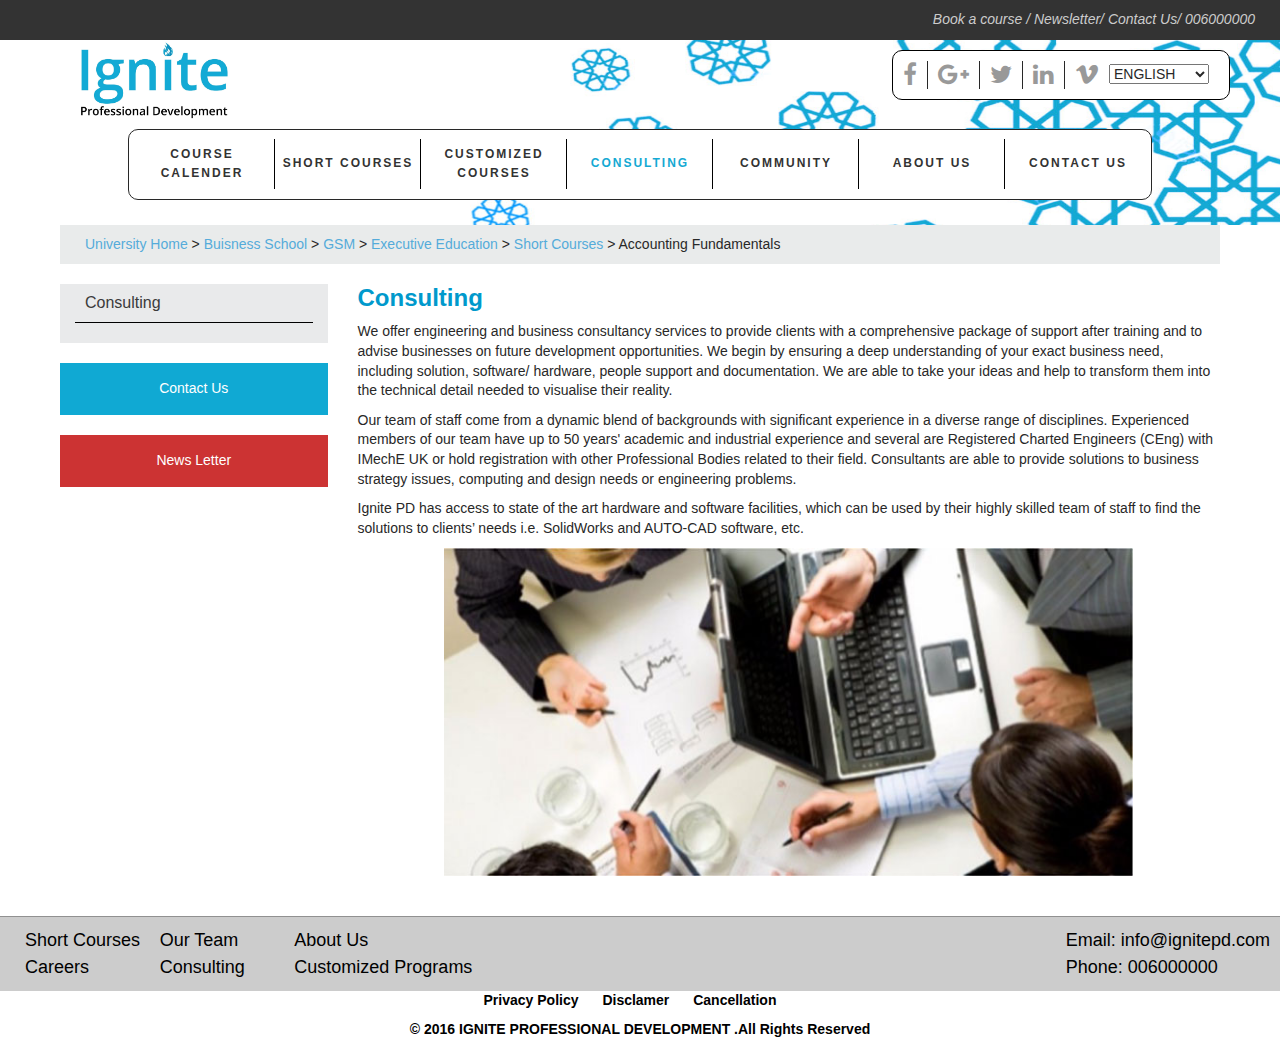
<file: consulting.html>
<!DOCTYPE html>
<html>
<head>
<title>Welcome to IgnitePD</title>
<meta charset="utf-8">
<meta name="viewport" content="width=device-width, initial-scale=1.0, maximum-scale=1.0, user-scalable=no">
<script src="layout/scripts/jquery.min.js"></script>
<script src="layout/scripts/jquery-migrate-1.4.0.min.js"></script>
<script src="layout/scripts/jquery.mmenu.min.all.js"></script>
<link href="layout/styles/bootstrap.min.css" rel="stylesheet">
<script src="layout/scripts/bootstrap.min.js"></script>
<script src="layout/scripts/owl.carousel.min.js"></script>
<link href="layout/styles/font-awesome.min.css" rel="stylesheet">
<link href="layout/styles/owl.carousel.css" rel="stylesheet">
<link href="layout/styles/owl.theme.css" rel="stylesheet">
<link href="layout/styles/jquery.mmenu.all.css" rel="stylesheet">
<link href="layout/styles/animate.css" rel="stylesheet">
<link href="layout/styles/layout.css" rel="stylesheet" type="text/css" media="all">
</head>
<body id="top">
<!-- ################################################################################################ -->
<nav id="menu">
	<ul class="">
		<li class=""><a href="course_calendar.html" target="">Course Calender</a></li>
		<li class=""><a href="short-courses.html" target="">Short Courses</a></li>
		<li class=""><a href="customized.html" target="">Customized Courses</a></li>
		<li class="active"><a href="consulting.html" target="">Consulting</a></li>
		<li class=""><a href="community.html" target="">Community</a></li>
		<li class=""><a href="about.html" target="">About us</a></li>
		<li class=""><a href="contact.html" target="">Contact us</a></li>
	</ul>
</nav>
<div class="page_wrapper">
<div>
  <header id="header" class="clear">
  	<div id="top_contact" class="text-left">
    		<div class="container-fluid clearfix">
    			<cite class="fl_right"><a href="course">Book a course /</a><a href="newsletter"> Newsletter/</a> <a href="contact"> Contact Us/</a><a href="tel:+6000000"> 006000000</a></cite>
    		</div>
    </div> 
    <div class="header_container clearfix">
		<div id="logo" class="fl_center">
		  <a href="index.html"></a>
		</div>
		<nav id="utility-nav" class="visible-xs visible-sm">
			<a class="mobile-btn" href="#menu">
				<i class="fa fa-bars"></i>
			</a>
		</nav>
		<div id="mainav" class="hidden-xs hidden-sm">
			<nav> 
			  <!-- ################################################################################################ -->
			  <ul class="clear">
				<li class=""><a href="course_calendar.html">Course Calender</a></li>
				<li class=""><a href="short-courses.html">Short Courses</a></li>
				<li class=""><a href="customized.html">Customized Courses</a></li>
				<li class="active"><a href="consulting.html">Consulting</a></li>
				<li class=""><a href="community.html">Community</a></li>
				<li class=""><a href="about.html">About us</a></li>
				<li class=""><a href="contact.html">Contact us</a></li>
			  </ul>
			  <!-- ################################################################################################ --> 
			</nav>
		</div>
		<div class="social_links">
			<ul>
				<li class="icon"><h3><a href=""><i class="fa fa-facebook" aria-hidden="true"></i></a></h3></li>
				<li class="icon"><h3><a href=""><i class="fa fa-google-plus" aria-hidden="true"></i></a></h3></li>
				<li class="icon"><h3><a href=""><i class="fa fa-twitter" aria-hidden="true"></i></a></h3></li>
				<li class="icon"><h3><a href=""><i class="fa fa-linkedin" aria-hidden="true"></i></a></h3></li>
				<li class="icon"><h3><a href=""><i class="fa fa-vimeo" aria-hidden="true"></i></a></h3></li>
				<li><select class="lang">
					<option value="en">ENGLISH</option>
					<option value="lang">LANGUAGE</option>
				</select></li>
			</ul>
		</div>
    </div>
  </header>
</div>
<div id="path" class="custom_container">
	<p><a href="#">University Home</a> > <a href="mailto:">Buisness School</a> > <a href="mailto:">GSM</a> > <a href="mailto:">Executive Education</a> > <a href="mailto:">Short Courses</a> > Accounting Fundamentals</p>
</div>
<!-- ######################################################################################################################################### -->
<!-- ######################################################################################################################################### -->
<!-- /HEADER -->

<section id="about" class="content custom_container"> 
	<div class="row " >
		<div class="col-md-3 side-col">
		    <div class="side-col-anchors">
				<h3><a href="#consulting">Consulting</a></h3>
			</div>	
			<div class="contact-btn">
				<a href="contact.html">Contact Us</a>
			</div>
			<div class="newsletter-btn">
				<a href="#" data-toggle="modal" data-target="#newsletter"> News Letter</a>
			</div>
		</div>
			<!--modal-->
			<div class="modal fade" id="newsletter" tabindex="-1" role="dialog" aria-labelledby="newsletter_modal">
			  <div class="modal-dialog" role="document">
			    <div class="modal-content">
			      <div class="modal-header">
			        <button type="button" class="close" data-dismiss="modal" aria-label="Close"><span aria-hidden="true">&times;</span></button>
			        <h4 class="modal-title inline" id="newsletter_modal">Subscrive to our newsletter</h4>
			      </div>
			      <div class="modal-body">
			     	<div>
			     		<input type="emal" name="newslettermail" id="newslettermail" placeholder="Email address" class="col-xs-10" required="required"/>
			     	</div>
			      </div>
			      <div class="modal-footer">
			        <div class="newsletter-btn">
						<button>Subscribe</button>
					</div>
			      </div>
			    </div>
			  </div>
			</div>
			<!--end modal-->
		<div class="col-md-9">
            <div id="consulting">
                <h3 class="title">
                    Consulting
                </h3>
                <p>We offer engineering and business consultancy services to provide clients with a comprehensive package of support after training and to advise businesses on future development opportunities. We begin by ensuring a deep understanding of your exact business need, including solution, software/ hardware, people support and documentation. We are able to take your ideas and help to transform them into the technical detail needed to visualise their reality. </p>
                <p>Our team of staff come from a dynamic blend of backgrounds with significant experience in a diverse range of disciplines. Experienced members of our team have up to 50 years' academic and industrial experience and several are Registered Charted Engineers (CEng) with IMechE UK or hold registration with other Professional Bodies related to their field. Consultants are able to provide solutions to business strategy issues, computing and design needs or engineering problems. </p>
                <p>Ignite PD has access to state of the art hardware and software facilities, which can be used by their highly skilled team of staff to find the solutions to clients’ needs i.e. SolidWorks and AUTO-CAD software, etc.  </p>
                <div class="col-md-10 col-md-offset-1">
                    <img src="images/consulting.jpg" class="responsive_img"></img>
                </div> 
            </div>
		    
		</div>
	</div>
</section>

<!-- ################################################################################################ -->
<div class="row4">
    <footer id="footer" class="clearfix"> 
    <div class="container-fluid" >
		 <div class="row">
		 	<div class="col-md-4 col-sm-5">
		 		<ul class="footer_navigation">
		 			<li><a href="short-courses.html">Short Courses</a></li>
		 			<li><a href="career.html">Careers</a></li>
		 			<li><a href="team.html">Our Team</a></li>
		 			<li><a href="consulting.html">Consulting</a></li>
		 			<li><a href="about.html">About Us</a></li>
		 			<li><a href="customized.html">Customized Programs</a></li>
		 		</ul>
		 	</div>
		 		<div class="col-md-8 col-sm-7 contact_info clearfix">
		 		<ul class="contact_info fl_right">
		 			<li>Email: info@ignitepd.com</li>
		 			<li>Phone: 006000000</li>
		 		</ul>
		 	</div>
		 </div>
	</div>
    </footer>
</div>
 
<!-- ################################################################################################ --> 
<!-- ################################################################################################ -->
<div id="footer-footer">
	<ul>
		<li><a href="#">Privacy Policy</a></li>
		<li><a href="#">Disclamer</a></li>
		<li><a href="#">Cancellation</a></li>
	</ul>
    <div class="clear"> 
		<p class="copyright">&copy; 2016 IGNITE PROFESSIONAL DEVELOPMENT .All Rights Reserved</p>
  	</div>
</div>
</div>
<!-- JAVASCRIPTS --> 

<script src="layout/scripts/tabslet/jquery.tabslet.min.js"></script>
<script>
	// mobile navigation
	$(document).ready(function(){
		$("#menu").mmenu({
			offCanvas: {
				position: "right",
				pageSelector: '#page_wrapper'
			}

		});
	});
</script>
</body>
</html>
</file>
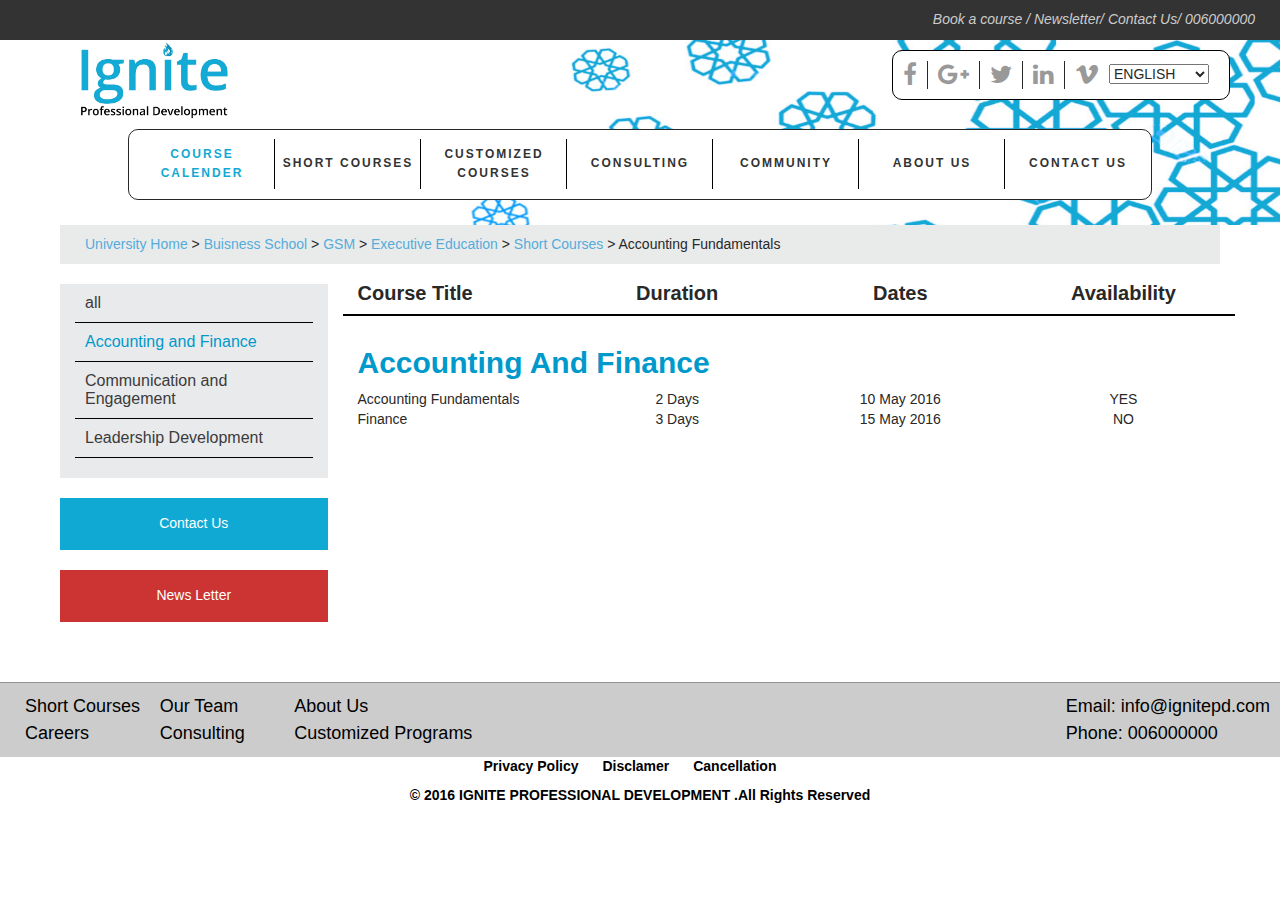
<file: course_calendar.html>
<!DOCTYPE html>
<html>
<head>
<title>Welcome to IgnitePD</title>
<meta charset="utf-8">
<meta name="viewport" content="width=device-width, initial-scale=1.0, maximum-scale=1.0, user-scalable=no">
<script src="layout/scripts/jquery.min.js"></script>
<script src="layout/scripts/jquery-migrate-1.4.0.min.js"></script>
<script src="layout/scripts/jquery.mmenu.min.all.js"></script>
<link href="layout/styles/bootstrap.min.css" rel="stylesheet">
<script src="layout/scripts/bootstrap.min.js"></script>
<script src="layout/scripts/owl.carousel.min.js"></script>
<link href="layout/styles/font-awesome.min.css" rel="stylesheet">
<link href="layout/styles/owl.carousel.css" rel="stylesheet">
<link href="layout/styles/owl.theme.css" rel="stylesheet">
<link href="layout/styles/jquery.mmenu.all.css" rel="stylesheet">
<link href="layout/styles/animate.css" rel="stylesheet">
<link href="layout/styles/layout.css" rel="stylesheet" type="text/css" media="all">
</head>
<body id="top" style="min-width: 450px;width: auto !important;width: 450px;">
<!-- ################################################################################################ -->
<nav id="menu">
	<ul class="">
		<li class="active"><a href="course_calendar.html" target="">Course Calender</a></li>
		<li class=""><a href="short-courses.html" target="">Short Courses</a></li>
		<li class=""><a href="customized.html" target="">Customized Courses</a></li>
		<li class=""><a href="consulting.html" target="">Consulting</a></li>
		<li class=""><a href="community.html" target="">Community</a></li>
		<li class=""><a href="about.html" target="">About us</a></li>
		<li class=""><a href="contact.html" target="">Contact us</a></li>
	</ul>
</nav>
<div class="page_wrapper">
<div>
  <header id="header" class="clear">
  	<div id="top_contact" class="text-left">
    		<div class="container-fluid clearfix">
    			<cite class="fl_right"><a href="course">Book a course /</a><a href="newsletter"> Newsletter/</a> <a href="contact"> Contact Us/</a><a href="tel:+6000000"> 006000000</a></cite>
    		</div>
    </div> 
    <div class="header_container clearfix">
		<div id="logo" class="fl_center">
		  <a href="index.html"></a>
		</div>
		<nav id="utility-nav" class="visible-xs visible-sm">
			<a class="mobile-btn" href="#menu">
				<i class="fa fa-bars"></i>
			</a>
		</nav>
		<div id="mainav" class="hidden-xs hidden-sm">
			<nav> 
			  <!-- ################################################################################################ -->
			  <ul class="clear">
				<li class="active"><a href="course_calendar.html">Course Calender</a></li>
				<li class=""><a href="short-courses.html">Short Courses</a></li>
				<li class=""><a href="customized.html">Customized Courses</a></li>
				<li class=""><a href="consulting.html">Consulting</a></li>
				<li class=""><a href="community.html">Community</a></li>
				<li class=""><a href="about.html">About us</a></li>
				<li class=""><a href="contact.html">Contact us</a></li>
			  </ul>
			  <!-- ################################################################################################ --> 
			</nav>
		</div>
		<div class="social_links">
			<ul>
				<li class="icon"><h3><a href=""><i class="fa fa-facebook" aria-hidden="true"></i></a></h3></li>
				<li class="icon"><h3><a href=""><i class="fa fa-google-plus" aria-hidden="true"></i></a></h3></li>
				<li class="icon"><h3><a href=""><i class="fa fa-twitter" aria-hidden="true"></i></a></h3></li>
				<li class="icon"><h3><a href=""><i class="fa fa-linkedin" aria-hidden="true"></i></a></h3></li>
				<li class="icon"><h3><a href=""><i class="fa fa-vimeo" aria-hidden="true"></i></a></h3></li>
				<li><select class="lang">
					<option value="en">ENGLISH</option>
					<option value="lang">LANGUAGE</option>
				</select></li>
			</ul>
		</div>
    </div>
  </header>
</div>
<div id="path" class="custom_container">
	<p><a href="#">University Home</a> > <a href="mailto:">Buisness School</a> > <a href="mailto:">GSM</a> > <a href="mailto:">Executive Education</a> > <a href="mailto:">Short Courses</a> > Accounting Fundamentals</p>
</div>
<!-- ######################################################################################################################################### -->
<!-- ######################################################################################################################################### -->
<!-- /HEADER -->

<section id="course_calendar" class="content custom_container"> 
	<div class="row " >
		<div class="col-md-3 side-col">
		    <div class="side-col-anchors">
				<h3><a href="#all">all</a></h3>
				<h3><a href="#Accounting_and_Finance" class="active" >Accounting and Finance</a></h3>
				<h3><a href="#Communication_and_Engagement">Communication and Engagement</a></h3>
				<h3><a href="#Leadership_Development">Leadership Development</a></h3>
			</div>	
			<div class="contact-btn">
				<a href="contact.html">Contact Us</a>
			</div>
			<div class="newsletter-btn">
				<a href="#" data-toggle="modal" data-target="#newsletter"> News Letter</a>
			</div>
		</div>
			<!--modal-->
			<div class="modal fade" id="newsletter" tabindex="-1" role="dialog" aria-labelledby="newsletter_modal">
			  <div class="modal-dialog" role="document">
			    <div class="modal-content">
			      <div class="modal-header">
			        <button type="button" class="close" data-dismiss="modal" aria-label="Close"><span aria-hidden="true">&times;</span></button>
			        <h4 class="modal-title inline" id="newsletter_modal">Subscrive to our newsletter</h4>
			      </div>
			      <div class="modal-body">
			     	<div>
			     		<input type="emal" name="newslettermail" id="newslettermail" placeholder="Email address" class="col-xs-10" required="required"/>
			     	</div>
			      </div>
			      <div class="modal-footer">
			        <div class="newsletter-btn">
						<button>Subscribe</button>
					</div>
			      </div>
			    </div>
			  </div>
			</div>
			<!--end modal-->
		<div class="col-md-9">
		    
		    <div id="calendar_heading" class="row">
		        <div class="col-xs-3"><strong>Course Title</strong></div>
		        <div class="col-xs-3 text-center"><strong>Duration</strong></div>
		        <div class="col-xs-3 text-center"><strong>Dates</strong></div>
		        <div class="col-xs-3 text-center"><strong>Availability</strong></div>
		    </div>
            <div id="Accounting_and_Finance" class="mb20">
                <h2 class="title">
                    Accounting And Finance
                </h2>
               <div class="row calendar_entry">
                   <div class="col-xs-3">Accounting Fundamentals</div>
                   <div class="col-xs-3 text-center">2 Days</div>
                   <div class="col-xs-3 text-center">10 May 2016</div>
                   <div class="col-xs-3 text-center">YES</div>
               </div>
               <div class="row calendar_entry">
                   <div class="col-xs-3">Finance</div>
                   <div class="col-xs-3 text-center">3 Days</div>
                   <div class="col-xs-3 text-center">15 May 2016</div>
                   <div class="col-xs-3 text-center">NO</div>
               </div>
            </div>
		    
		</div>
	</div>
</section>

<!-- ################################################################################################ -->
<div class="row4">
    <footer id="footer" class="clearfix"> 
    <div class="container-fluid" >
		 <div class="row">
		 	<div class="col-md-4 col-sm-5">
		 		<ul class="footer_navigation">
		 			<li><a href="short-courses.html">Short Courses</a></li>
		 			<li><a href="career.html">Careers</a></li>
		 			<li><a href="team.html">Our Team</a></li>
		 			<li><a href="consulting.html">Consulting</a></li>
		 			<li><a href="about.html">About Us</a></li>
		 			<li><a href="customized.html">Customized Programs</a></li>
		 		</ul>
		 	</div>
		 		<div class="col-md-8 col-sm-7 contact_info clearfix">
		 		<ul class="contact_info fl_right">
		 			<li>Email: info@ignitepd.com</li>
		 			<li>Phone: 006000000</li>
		 		</ul>
		 	</div>
		 </div>
	</div>
    </footer>
</div>

 
<!-- ################################################################################################ --> 
<!-- ################################################################################################ -->
<div id="footer-footer">
	<ul>
		<li><a href="#">Privacy Policy</a></li>
		<li><a href="#">Disclamer</a></li>
		<li><a href="#">Cancellation</a></li>
	</ul>
    <div class="clear"> 
		<p class="copyright">&copy; 2016 IGNITE PROFESSIONAL DEVELOPMENT .All Rights Reserved</p>
  	</div>
</div>
</div>
<!-- JAVASCRIPTS --> 

<script src="layout/scripts/tabslet/jquery.tabslet.min.js"></script>
<script>
	// mobile navigation
	$(document).ready(function(){
		$("#menu").mmenu({
			offCanvas: {
				position: "right",
				pageSelector: '#page_wrapper'
			}

		});
	});
</script>
</body>
</html>
</file>
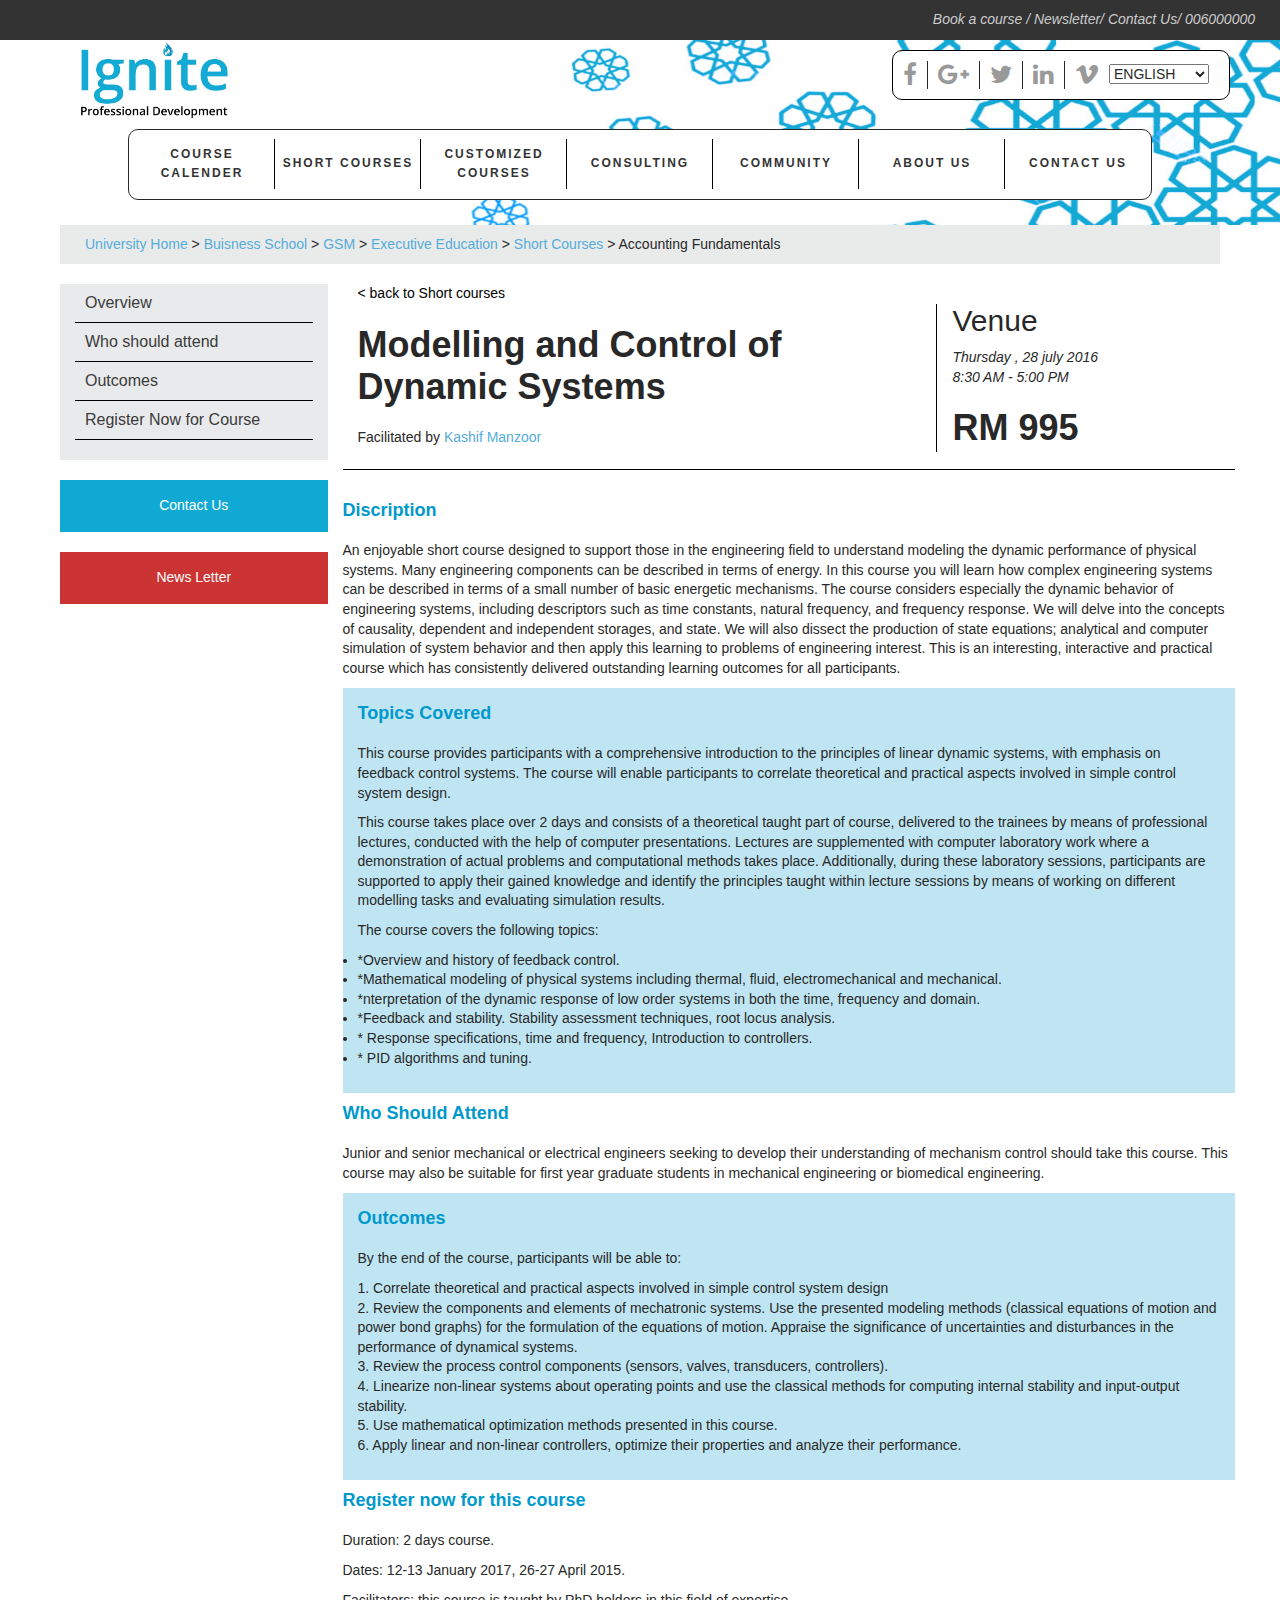
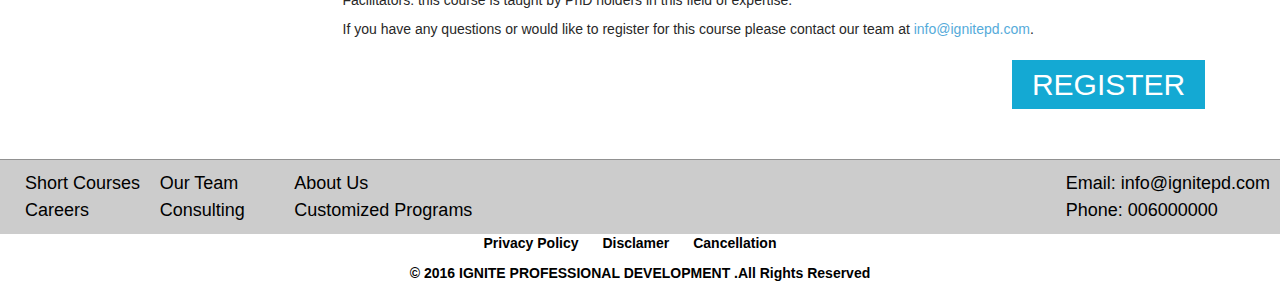
<file: course_description.html>
<!DOCTYPE html>
<html>
<head>
<title>Welcome to IgnitePD</title>
<meta charset="utf-8">
<meta name="viewport" content="width=device-width, initial-scale=1.0, maximum-scale=1.0, user-scalable=no">
<script src="layout/scripts/jquery.min.js"></script>
<script src="layout/scripts/jquery-migrate-1.4.0.min.js"></script>
<script src="layout/scripts/jquery.mmenu.min.all.js"></script>
<link href="layout/styles/bootstrap.min.css" rel="stylesheet">
<script src="layout/scripts/bootstrap.min.js"></script>
<script src="layout/scripts/owl.carousel.min.js"></script>
<link href="layout/styles/font-awesome.min.css" rel="stylesheet">
<link href="layout/styles/owl.carousel.css" rel="stylesheet">
<link href="layout/styles/owl.theme.css" rel="stylesheet">
<link href="layout/styles/jquery.mmenu.all.css" rel="stylesheet">
<link href="layout/styles/animate.css" rel="stylesheet">
<link href="layout/styles/layout.css" rel="stylesheet" type="text/css" media="all">
</head>
<body id="top">
<!-- ################################################################################################ -->
<nav id="menu">
	<ul class="">
		<li class=""><a href="course_calendar.html" target="">Course Calender</a></li>
		<li class=""><a href="short-courses.html" target="">Short Courses</a></li>
		<li class=""><a href="customized.html" target="">Customized Courses</a></li>
		<li class=""><a href="consulting.html" target="">Consulting</a></li>
		<li class=""><a href="community.html" target="">Community</a></li>
		<li class=""><a href="about.html" target="">About us</a></li>
		<li class=""><a href="contact.html" target="">Contact us</a></li>
	</ul>
</nav>
<div class="page_wrapper">
<div>
  <header id="header" class="clear">
  	<div id="top_contact" class="text-left">
    		<div class="container-fluid clearfix">
    			<cite class="fl_right"><a href="course">Book a course /</a><a href="newsletter"> Newsletter/</a> <a href="contact"> Contact Us/</a><a href="tel:+6000000"> 006000000</a></cite>
    		</div>
    </div> 
    <div class="header_container clearfix">
		<div id="logo" class="fl_center">
		  <a href="index.html"></a>
		</div>
		<nav id="utility-nav" class="visible-xs visible-sm">
			<a class="mobile-btn" href="#menu">
				<i class="fa fa-bars"></i>
			</a>
		</nav>
		<div id="mainav" class="hidden-xs hidden-sm">
			<nav> 
			  <!-- ################################################################################################ -->
			  <ul class="clear">
				<li class=""><a href="course_calendar.html">Course Calender</a></li>
				<li class=""><a href="short-courses.html">Short Courses</a></li>
				<li class=""><a href="customized.html">Customized Courses</a></li>
				<li class=""><a href="consulting.html">Consulting</a></li>
				<li class=""><a href="community.html">Community</a></li>
				<li class=""><a href="about.html">About us</a></li>
				<li class=""><a href="contact.html">Contact us</a></li>
			  </ul>
			  <!-- ################################################################################################ --> 
			</nav>
		</div>
		<div class="social_links">
			<ul>
				<li class="icon"><h3><a href=""><i class="fa fa-facebook" aria-hidden="true"></i></a></h3></li>
				<li class="icon"><h3><a href=""><i class="fa fa-google-plus" aria-hidden="true"></i></a></h3></li>
				<li class="icon"><h3><a href=""><i class="fa fa-twitter" aria-hidden="true"></i></a></h3></li>
				<li class="icon"><h3><a href=""><i class="fa fa-linkedin" aria-hidden="true"></i></a></h3></li>
				<li class="icon"><h3><a href=""><i class="fa fa-vimeo" aria-hidden="true"></i></a></h3></li>
				<li><select class="lang">
					<option value="en">ENGLISH</option>
					<option value="lang">LANGUAGE</option>
				</select></li>
			</ul>
		</div>
    </div>
  </header>
</div>
<div id="path" class="custom_container">
	<p><a href="#">University Home</a> > <a href="mailto:">Buisness School</a> > <a href="mailto:">GSM</a> > <a href="mailto:">Executive Education</a> > <a href="mailto:">Short Courses</a> > Accounting Fundamentals</p>
</div>
<!-- ######################################################################################################################################### -->
<!-- ######################################################################################################################################### -->
<!-- /HEADER -->

<section id="course_desc" class="content custom_container"> 
	<div class="row " >
		<div class="col-md-3 side-col">
		    <div class="side-col-anchors">
				<h3><a href="#overview">Overview</a></h3>
				<h3><a href="#who">Who should attend</a></h3>
				<h3><a href="#outcomes">Outcomes</a></h3>
				<h3><a href="#register">Register Now for Course</a></h3>
			</div>	
			<div class="contact-btn">
				<a href="contact.html">Contact Us</a>
			</div>
			<div class="newsletter-btn">
				<a href="#" data-toggle="modal" data-target="#newsletter"> News Letter</a>
			</div>
		</div>
			<!--modal-->
			<div class="modal fade" id="newsletter" tabindex="-1" role="dialog" aria-labelledby="newsletter_modal">
			  <div class="modal-dialog" role="document">
			    <div class="modal-content">
			      <div class="modal-header">
			        <button type="button" class="close" data-dismiss="modal" aria-label="Close"><span aria-hidden="true">&times;</span></button>
			        <h4 class="modal-title inline" id="newsletter_modal">Subscrive to our newsletter</h4>
			      </div>
			      <div class="modal-body">
			     	<div>
			     		<input type="emal" name="newslettermail" id="newslettermail" placeholder="Email address" class="col-xs-10" required="required"/>
			     	</div>
			      </div>
			      <div class="modal-footer">
			        <div class="newsletter-btn">
						<button>Subscribe</button>
					</div>
			      </div>
			    </div>
			  </div>
			</div>
			<!--end modal-->
		<div class="col-md-9">
           <a href="short-courses.html" class="back">< back to Short courses</a>
           <div class="row">
               <div id="invoice">
                   <div class="col-md-8">
                       <h1><strong>Modelling and Control of Dynamic Systems</strong></h1>
                       <span>Facilitated by <a href="#">Kashif Manzoor</a></span>
                   </div>
                   <div class="col-md-4">
                       <h2>Venue</h2>
                       <em class="course_date">Thursday , 28 july 2016</em>
                       <em class="course_time"> 8:30 AM - 5:00 PM</em>
                        <h1><strong>RM 995</strong></h1>
                   </div>
               </div>
               <div id="overview">
                   <h4 class="title">Discription</h4>
                   <p>An enjoyable short course designed to support those in the engineering field to understand modeling the dynamic performance of physical systems. Many engineering components can be described in terms of energy. In this course you will learn how complex engineering systems can be described in terms of a small number of basic energetic mechanisms. The course considers especially the dynamic behavior of engineering systems, including descriptors such as time constants, natural frequency, and frequency response. We will delve into the concepts of causality, dependent and independent storages, and state. We will also dissect the production of state equations; analytical and computer simulation of system behavior and then apply this learning to problems of engineering interest. This is an interesting, interactive and practical course which has consistently delivered outstanding learning outcomes for all participants.</p>
               </div>
               <div id="topics" class="shaded">
                   <h4 class="title">Topics Covered</h4>
                   <p>This course provides participants with a comprehensive introduction to the principles of linear dynamic systems, with emphasis on feedback control systems. The course will enable participants to correlate theoretical and practical aspects involved in simple control system design.</p>
                   <p>This course takes place over 2 days and consists of a theoretical taught part of course, delivered to the trainees by means of professional lectures, conducted with the help of computer presentations. Lectures are supplemented with computer laboratory work where a demonstration of actual problems and computational methods takes place. Additionally, during these laboratory sessions, participants are supported to apply their gained knowledge and identify the principles taught within lecture sessions by means of working on different modelling tasks and evaluating simulation results.</p>
                   <p>The course covers the following topics:</p>
                   <ul>
                       <li>*Overview and history of feedback control.</li>
                       <li>*Mathematical modeling of physical systems including thermal, fluid, electromechanical and mechanical.</li>
                       <li>*nterpretation of the dynamic response of low order systems in both the time, frequency and domain.</li>
                       <li>*Feedback and stability. Stability assessment techniques, root locus analysis.</li>
                       <li>* Response specifications, time and frequency, Introduction to controllers.</li>
                       <li>* PID algorithms and tuning.</li>
                   </ul>
               </div>
               <div id="who">
                   <h4 class="title">
                       Who Should Attend
                   </h4>
                   <p>Junior and senior mechanical or electrical engineers seeking to develop their understanding of mechanism control should take this course. This course may also be suitable for first year graduate students in mechanical engineering or biomedical engineering.</p>
               </div>
               <div id="outcomes" class="shaded">
                   <h4 class="title">
                       Outcomes
                   </h4>
                   <p>By the end of the course, participants will be able to:</p>
                   <p>1. Correlate theoretical and practical aspects involved in simple control system design <br>
2. Review the components and elements of mechatronic systems. Use the presented modeling methods (classical equations of motion and power bond graphs) for the formulation of the equations of motion. Appraise the significance of uncertainties and disturbances in the performance of dynamical systems. <br>
3. Review the process control components (sensors, valves, transducers, controllers). <br>
4. Linearize non-linear systems about operating points and use the classical methods for computing internal stability and input-output stability.<br>
5. Use mathematical optimization methods presented in this course. <br>
6. Apply linear and non-linear controllers, optimize their properties and analyze their performance.</p>
               </div>
               <div id="register">
                   <h4 class="title">
                       Register now for this course
                   </h4>
                   <p>Duration: 2 days course.</p>
                   <p>Dates: 12-13 January 2017, 26-27 April 2015.</p>
                   <p>Facilitators: this course is taught by PhD holders in this field of expertise.</p>
                   <p>If you have any questions or would like to register for this course please contact our team at <a href="mailto:info@ignitepd.com">info@ignitepd.com</a>.</p>
               </div>
               <div class="register col-md-offset-9">
                   <a href="register.html" class="register-btn">Register</a>
               </div>
           </div>
		    
		</div>
	</div>
</section>

<!-- ################################################################################################ -->
<div class="row4">
    <footer id="footer" class="clearfix"> 
    <div class="container-fluid" >
		 <div class="row">
		 	<div class="col-md-4 col-sm-5">
		 		<ul class="footer_navigation">
		 			<li><a href="short-courses.html">Short Courses</a></li>
		 			<li><a href="career.html">Careers</a></li>
		 			<li><a href="team.html">Our Team</a></li>
		 			<li><a href="consulting.html">Consulting</a></li>
		 			<li><a href="about.html">About Us</a></li>
		 			<li><a href="customized.html">Customized Programs</a></li>
		 		</ul>
		 	</div>
		 		<div class="col-md-8 col-sm-7 contact_info clearfix">
		 		<ul class="contact_info fl_right">
		 			<li>Email: info@ignitepd.com</li>
		 			<li>Phone: 006000000</li>
		 		</ul>
		 	</div>
		 </div>
	</div>
    </footer>
</div>

 
<!-- ################################################################################################ --> 
<!-- ################################################################################################ -->
<div id="footer-footer">
	<ul>
		<li><a href="#">Privacy Policy</a></li>
		<li><a href="#">Disclamer</a></li>
		<li><a href="#">Cancellation</a></li>
	</ul>
    <div class="clear"> 
		<p class="copyright">&copy; 2016 IGNITE PROFESSIONAL DEVELOPMENT .All Rights Reserved</p>
  	</div>
</div>
</div>
<!-- JAVASCRIPTS --> 

<script src="layout/scripts/tabslet/jquery.tabslet.min.js"></script>
<script>
	// mobile navigation
	$(document).ready(function(){
		$("#menu").mmenu({
			offCanvas: {
				position: "right",
				pageSelector: '#page_wrapper'
			}

		});
		$('#invoice .col-md-8').css('min-height',($('#invoice .col-md-4').height()))
		var $sameHeightDivs = $('#invoice .col-md-8');
	    var maxHeight = 0;
	    $sameHeightDivs.each(function() {	
	        maxHeight = Math.max(maxHeight, $(this).outerHeight());
	    });
	    $sameHeightDivs.height(maxHeight + 'px');
	});
</script>
</body>
</html>
</file>
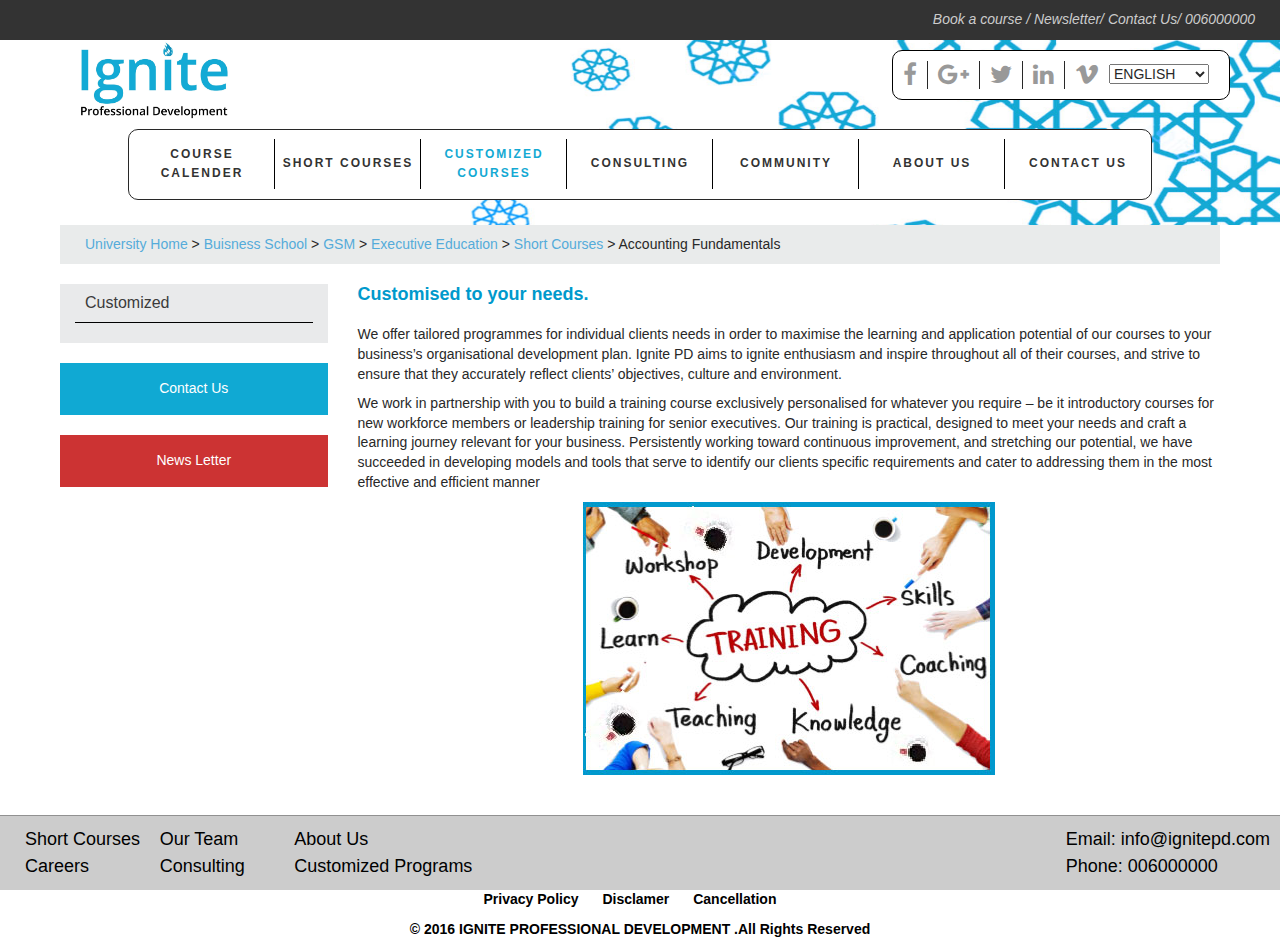
<file: customized.html>
<!DOCTYPE html>
<html>
<head>
<title>Welcome to IgnitePD</title>
<meta charset="utf-8">
<meta name="viewport" content="width=device-width, initial-scale=1.0, maximum-scale=1.0, user-scalable=no">
<script src="layout/scripts/jquery.min.js"></script>
<script src="layout/scripts/jquery-migrate-1.4.0.min.js"></script>
<script src="layout/scripts/jquery.mmenu.min.all.js"></script>
<link href="layout/styles/bootstrap.min.css" rel="stylesheet">
<script src="layout/scripts/bootstrap.min.js"></script>
<script src="layout/scripts/owl.carousel.min.js"></script>
<link href="layout/styles/font-awesome.min.css" rel="stylesheet">
<link href="layout/styles/owl.carousel.css" rel="stylesheet">
<link href="layout/styles/owl.theme.css" rel="stylesheet">
<link href="layout/styles/jquery.mmenu.all.css" rel="stylesheet">
<link href="layout/styles/animate.css" rel="stylesheet">
<link href="layout/styles/layout.css" rel="stylesheet" type="text/css" media="all">
</head>
<body id="top">
<!-- ################################################################################################ -->
<nav id="menu">
	<ul class="">
		<li class=""><a href="course_calendar.html" target="">Course Calender</a></li>
		<li class=""><a href="short-courses.html" target="">Short Courses</a></li>
		<li class="active"><a href="customized.html" target="">Customized Courses</a></li>
		<li class=""><a href="consulting.html" target="">Consulting</a></li>
		<li class=""><a href="community.html" target="">Community</a></li>
		<li class=""><a href="about.html" target="">About us</a></li>
		<li class=""><a href="contact.html" target="">Contact us</a></li>
	</ul>
</nav>
<div class="page_wrapper">
<div>
  <header id="header" class="clear">
  	<div id="top_contact" class="text-left">
    		<div class="container-fluid clearfix">
    			<cite class="fl_right"><a href="course">Book a course /</a><a href="newsletter"> Newsletter/</a> <a href="contact"> Contact Us/</a><a href="tel:+6000000"> 006000000</a></cite>
    		</div>
    </div> 
    <div class="header_container clearfix">
		<div id="logo" class="fl_center">
		  <a href="index.html"></a>
		</div>
		<nav id="utility-nav" class="visible-xs visible-sm">
			<a class="mobile-btn" href="#menu">
				<i class="fa fa-bars"></i>
			</a>
		</nav>
		<div id="mainav" class="hidden-xs hidden-sm">
			<nav> 
			  <!-- ################################################################################################ -->
			  <ul class="clear">
				<li class=""><a href="course_calendar.html">Course Calender</a></li>
				<li class=""><a href="short-courses.html">Short Courses</a></li>
				<li class="active"><a href="customized.html">Customized Courses</a></li>
				<li class=""><a href="consulting.html">Consulting</a></li>
				<li class=""><a href="community.html">Community</a></li>
				<li class=""><a href="about.html">About us</a></li>
				<li class=""><a href="contact.html">Contact us</a></li>
			  </ul>
			  <!-- ################################################################################################ --> 
			</nav>
		</div>
		<div class="social_links">
			<ul>
				<li class="icon"><h3><a href=""><i class="fa fa-facebook" aria-hidden="true"></i></a></h3></li>
				<li class="icon"><h3><a href=""><i class="fa fa-google-plus" aria-hidden="true"></i></a></h3></li>
				<li class="icon"><h3><a href=""><i class="fa fa-twitter" aria-hidden="true"></i></a></h3></li>
				<li class="icon"><h3><a href=""><i class="fa fa-linkedin" aria-hidden="true"></i></a></h3></li>
				<li class="icon"><h3><a href=""><i class="fa fa-vimeo" aria-hidden="true"></i></a></h3></li>
				<li><select class="lang">
					<option value="en">ENGLISH</option>
					<option value="lang">LANGUAGE</option>
				</select></li>
			</ul>
		</div>
    </div>
  </header>
</div>
<div id="path" class="custom_container">
	<p><a href="#">University Home</a> > <a href="mailto:">Buisness School</a> > <a href="mailto:">GSM</a> > <a href="mailto:">Executive Education</a> > <a href="mailto:">Short Courses</a> > Accounting Fundamentals</p>
</div>
<!-- ######################################################################################################################################### -->
<!-- ######################################################################################################################################### -->
<!-- /HEADER -->

<section id="customized-courses" class="content custom_container"> 
	<div class="row " >
		<div class="col-md-3 side-col">
		    <div class="side-col-anchors">
				<h3><a href="#customized">Customized</a></h3>
			</div>	
			<div class="contact-btn">
				<a href="contact.html">Contact Us</a>
			</div>
			<div class="newsletter-btn">
				<a href="#" data-toggle="modal" data-target="#newsletter"> News Letter</a>
			</div>
		</div>
			<!--modal-->
			<div class="modal fade" id="newsletter" tabindex="-1" role="dialog" aria-labelledby="newsletter_modal">
			  <div class="modal-dialog" role="document">
			    <div class="modal-content">
			      <div class="modal-header">
			        <button type="button" class="close" data-dismiss="modal" aria-label="Close"><span aria-hidden="true">&times;</span></button>
			        <h4 class="modal-title inline" id="newsletter_modal">Subscrive to our newsletter</h4>
			      </div>
			      <div class="modal-body">
			     	<div>
			     		<input type="emal" name="newslettermail" id="newslettermail" placeholder="Email address" class="col-xs-10" required="required"/>
			     	</div>
			      </div>
			      <div class="modal-footer">
			        <div class="newsletter-btn">
						<button>Subscribe</button>
					</div>
			      </div>
			    </div>
			  </div>
			</div>
			<!--end modal-->
		<div class="col-md-9">
            <div id="customized">
                <h4 class="title">
                    Customised to your needs.
                </h4>
                <p>We offer tailored programmes for individual clients needs in order to maximise the learning and application potential of our courses to your business’s organisational development plan. Ignite PD aims to ignite enthusiasm and inspire throughout all of their courses, and strive to ensure that they accurately reflect clients’ objectives, culture and environment.</p>
                <p>We work in partnership with you to build a training course exclusively personalised for whatever you require – be it introductory courses for new workforce members or leadership training for senior executives. Our training is practical, designed to meet your needs and craft a learning journey relevant for your business. Persistently working toward continuous improvement, and stretching our potential, we have succeeded in developing models and tools that serve to identify our clients specific requirements and cater to addressing them in the most effective and efficient manner</p>
                <img src="images/customize.jpg" alt="" class="responsive_img">
            </div>		    
		</div>
	</div>
</section>

<!-- ################################################################################################ -->
<div class="row4">
    <footer id="footer" class="clearfix"> 
    <div class="container-fluid" >
		 <div class="row">
		 	<div class="col-md-4 col-sm-5">
		 		<ul class="footer_navigation">
		 			<li><a href="short-courses.html">Short Courses</a></li>
		 			<li><a href="career.html">Careers</a></li>
		 			<li><a href="team.html">Our Team</a></li>
		 			<li><a href="consulting.html">Consulting</a></li>
		 			<li><a href="about.html">About Us</a></li>
		 			<li><a href="customized.html">Customized Programs</a></li>
		 		</ul>
		 	</div>
		 		<div class="col-md-8 col-sm-7 contact_info clearfix">
		 		<ul class="contact_info fl_right">
		 			<li>Email: info@ignitepd.com</li>
		 			<li>Phone: 006000000</li>
		 		</ul>
		 	</div>
		 </div>
	</div>
    </footer>
</div>

 
<!-- ################################################################################################ --> 
<!-- ################################################################################################ -->
<div id="footer-footer">
	<ul>
		<li><a href="#">Privacy Policy</a></li>
		<li><a href="#">Disclamer</a></li>
		<li><a href="#">Cancellation</a></li>
	</ul>
    <div class="clear"> 
		<p class="copyright">&copy; 2016 IGNITE PROFESSIONAL DEVELOPMENT .All Rights Reserved</p>
  	</div>
</div>
</div>
<!-- JAVASCRIPTS --> 

<script src="layout/scripts/tabslet/jquery.tabslet.min.js"></script>
<script>
	// mobile navigation
	$(document).ready(function(){
		$("#menu").mmenu({
			offCanvas: {
				position: "right",
				pageSelector: '#page_wrapper'
			}

		});
	});
</script>
</body>
</html>
</file>
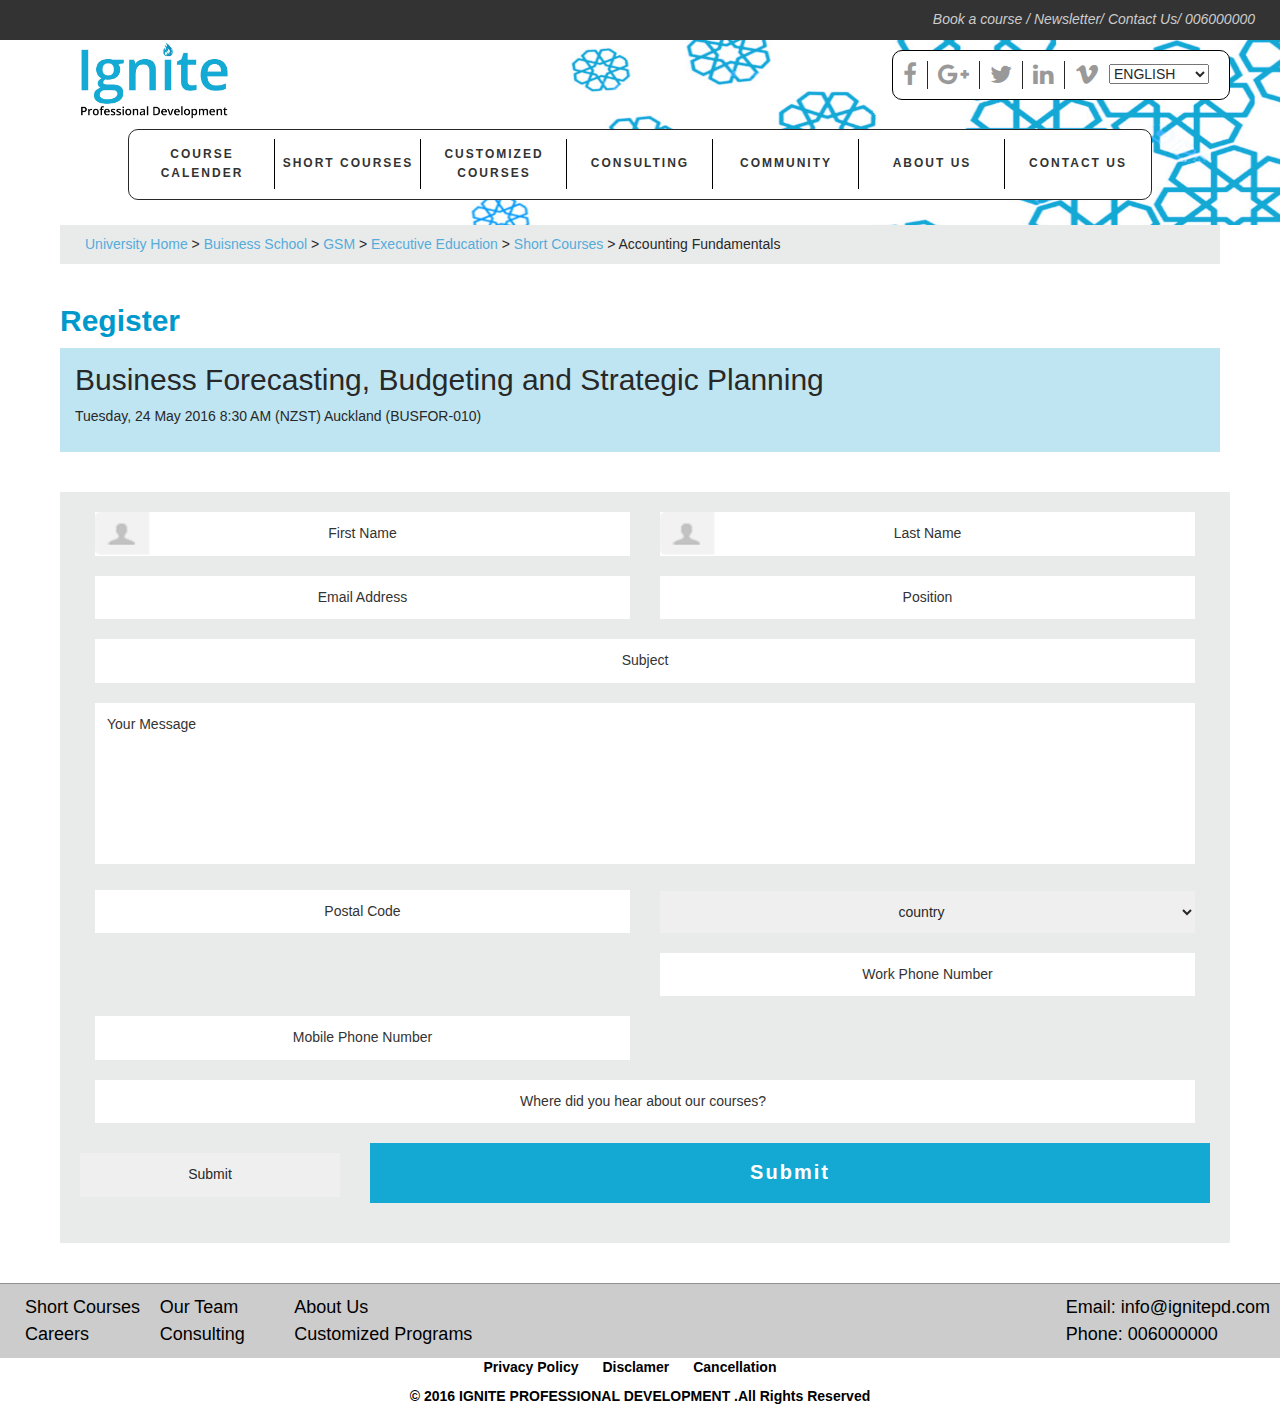
<file: register.html>
<!DOCTYPE html>
<html>
<head>
<title>Welcome to IgnitePD</title>
<meta charset="utf-8">
<meta name="viewport" content="width=device-width, initial-scale=1.0, maximum-scale=1.0, user-scalable=no">
<script src="layout/scripts/jquery.min.js"></script>
<script src="layout/scripts/jquery-migrate-1.4.0.min.js"></script>
<script src="layout/scripts/jquery.mmenu.min.all.js"></script>
<link href="layout/styles/bootstrap.min.css" rel="stylesheet">
<script src="layout/scripts/bootstrap.min.js"></script>
<script src="layout/scripts/owl.carousel.min.js"></script>
<link href="layout/styles/font-awesome.min.css" rel="stylesheet">
<link href="layout/styles/owl.carousel.css" rel="stylesheet">
<link href="layout/styles/owl.theme.css" rel="stylesheet">
<link href="layout/styles/jquery.mmenu.all.css" rel="stylesheet">
<link href="layout/styles/animate.css" rel="stylesheet">
<link href="layout/styles/layout.css" rel="stylesheet" type="text/css" media="all">
</head>
<body id="top">
<!-- ################################################################################################ -->
<nav id="menu">
	<ul class="">
		<li class=""><a href="course_calendar.html" target="">Course Calender</a></li>
		<li class=""><a href="short-courses.html" target="">Short Courses</a></li>
		<li class=""><a href="customized.html" target="">Customized Courses</a></li>
		<li class=""><a href="consulting.html" target="">Consulting</a></li>
		<li class=""><a href="community.html" target="">Community</a></li>
		<li class=""><a href="about.html" target="">About us</a></li>
		<li class=""><a href="contact.html" target="">Contact us</a></li>
	</ul>
</nav>
<div class="page_wrapper">
<div>
  <header id="header" class="clear">
  	<div id="top_contact" class="text-left">
    		<div class="container-fluid clearfix">
    			<cite class="fl_right"><a href="course">Book a course /</a><a href="newsletter"> Newsletter/</a> <a href="contact"> Contact Us/</a><a href="tel:+6000000"> 006000000</a></cite>
    		</div>
    </div> 
    <div class="header_container clearfix">
		<div id="logo" class="fl_center">
		  <a href="index.html"></a>
		</div>
		<nav id="utility-nav" class="visible-xs visible-sm">
			<a class="mobile-btn" href="#menu">
				<i class="fa fa-bars"></i>
			</a>
		</nav>
		<div id="mainav" class="hidden-xs hidden-sm">
			<nav> 
			  <!-- ################################################################################################ -->
			  <ul class="clear">
				<li class=""><a href="course_calendar.html">Course Calender</a></li>
				<li class=""><a href="short-courses.html">Short Courses</a></li>
				<li class=""><a href="customized.html">Customized Courses</a></li>
				<li class=""><a href="consulting.html">Consulting</a></li>
				<li class=""><a href="community.html">Community</a></li>
				<li class=""><a href="about.html">About us</a></li>
				<li class=""><a href="contact.html">Contact us</a></li>
			  </ul>
			  <!-- ################################################################################################ --> 
			</nav>
		</div>
		<div class="social_links">
			<ul>
				<li class="icon"><h3><a href=""><i class="fa fa-facebook" aria-hidden="true"></i></a></h3></li>
				<li class="icon"><h3><a href=""><i class="fa fa-google-plus" aria-hidden="true"></i></a></h3></li>
				<li class="icon"><h3><a href=""><i class="fa fa-twitter" aria-hidden="true"></i></a></h3></li>
				<li class="icon"><h3><a href=""><i class="fa fa-linkedin" aria-hidden="true"></i></a></h3></li>
				<li class="icon"><h3><a href=""><i class="fa fa-vimeo" aria-hidden="true"></i></a></h3></li>
				<li><select class="lang">
					<option value="en">ENGLISH</option>
					<option value="lang">LANGUAGE</option>
				</select></li>
			</ul>
		</div>
    </div>
  </header>
</div>
<div id="path" class="custom_container">
	<p><a href="#">University Home</a> > <a href="mailto:">Buisness School</a> > <a href="mailto:">GSM</a> > <a href="mailto:">Executive Education</a> > <a href="mailto:">Short Courses</a> > Accounting Fundamentals</p>
</div>
<!-- ######################################################################################################################################### -->
<!-- ######################################################################################################################################### -->
<!-- /HEADER -->

<section id="register" class="content custom_container"> 
	<div class="row " >
		<div class="col-md-12 mt20" >
			<h2 class="title">Register</h2>
			<div class="shaded">
				<h2>Business Forecasting, Budgeting and Strategic Planning</h2>
				<p>Tuesday, 24 May 2016 8:30 AM (NZST) Auckland (BUSFOR-010)</p>
			</div>
			<form action="" >
				<div class="form container mt40" >
					<div class="col-md-6"><label for="first-name" class="img_label" > <img src="images/username.png" /></label><input type="text" id="first-name" name="first-name" placeholder="First Name" required class="with_img"> </div>
					<div class="col-md-6"><label for="last-name" class="img_label"> <img src="images/username.png" /></label><input type="text" id="last-name" name="last-name" placeholder="Last Name" required class="with_img"></div>
					<div class="col-md-6"><input type="email" id="email" name="email" placeholder="Email Address" required style="width:100%;"></div>
					<div class="col-md-6"><input type="text" placeholder="Position" id="phone-number" style="width:100%;"></div>
					<div class="col-md-12"><input type="text" placeholder="Subject" id="subject" required style="width:100%;"></div>
					<div class="col-md-12"><textarea type="text" placeholder="Your Message" id="message" cols="20" rows="7" required style="width:100%;"></textarea></div>
					<div class="col-md-6"><input type="text" id="postal-code" name="postal-code" placeholder="Postal Code" required></div>
					<div class="col-md-6" style="padding: 1px 15px 0;"><select  name="country" id="country" required><option value="country">country</option><option value="country">country</option><option value="country">country</option></select></div>
					<div class="col-md-6"><input type="text" id="workPhoneNumber" name="workPhoneNumber" placeholder="Work Phone Number" required> </div>
					<div class="col-md-6"><input type="number" id="mobile-number" name="mobile-number" placeholder="Mobile Phone Number" required></div>
					<div class="col-md-12"><input type="text" placeholder="Where did you hear about our courses? " id="subject" required style="width:100%;"></div>
					<div class="row">
						<div class="col-sm-3 col-xs-6 mt10">
							<input type="submit" value="Submit" name="commit" class="bg_red ">
						</div>
						<div class="submit-btn col-sm-9 col-xs-6 ">
							<input type="submit" value="Submit" name="commit" class="large">
						</div>
					</div>
				</div>
			</form>
		</div>
	</div>
</section>

<!-- ################################################################################################ -->
<div class="row4">
    <footer id="footer" class="clearfix"> 
    <div class="container-fluid" >
		 <div class="row">
		 	<div class="col-md-4 col-sm-5">
		 		<ul class="footer_navigation">
		 			<li><a href="short-courses.html">Short Courses</a></li>
		 			<li><a href="career.html">Careers</a></li>
		 			<li><a href="team.html">Our Team</a></li>
		 			<li><a href="consulting.html">Consulting</a></li>
		 			<li><a href="about.html">About Us</a></li>
		 			<li><a href="customized.html">Customized Programs</a></li>
		 		</ul>
		 	</div>
		 		<div class="col-md-8 col-sm-7 contact_info clearfix">
		 		<ul class="contact_info fl_right">
		 			<li>Email: info@ignitepd.com</li>
		 			<li>Phone: 006000000</li>
		 		</ul>
		 	</div>
		 </div>
	</div>
    </footer>
</div>

 
<!-- ################################################################################################ --> 
<!-- ################################################################################################ -->
<div id="footer-footer">
	<ul>
		<li><a href="#">Privacy Policy</a></li>
		<li><a href="#">Disclamer</a></li>
		<li><a href="#">Cancellation</a></li>
	</ul>
    <div class="clear"> 
		<p class="copyright">&copy; 2016 IGNITE PROFESSIONAL DEVELOPMENT .All Rights Reserved</p>
  	</div>
</div>
</div>
<!-- JAVASCRIPTS --> 

<script src="layout/scripts/tabslet/jquery.tabslet.min.js"></script>
<script>
	// mobile navigation
	$(document).ready(function(){
		$("#menu").mmenu({
			offCanvas: {
				position: "right",
				pageSelector: '#page_wrapper'
			}

		});
	});
</script>
</body>
</html>
</file>
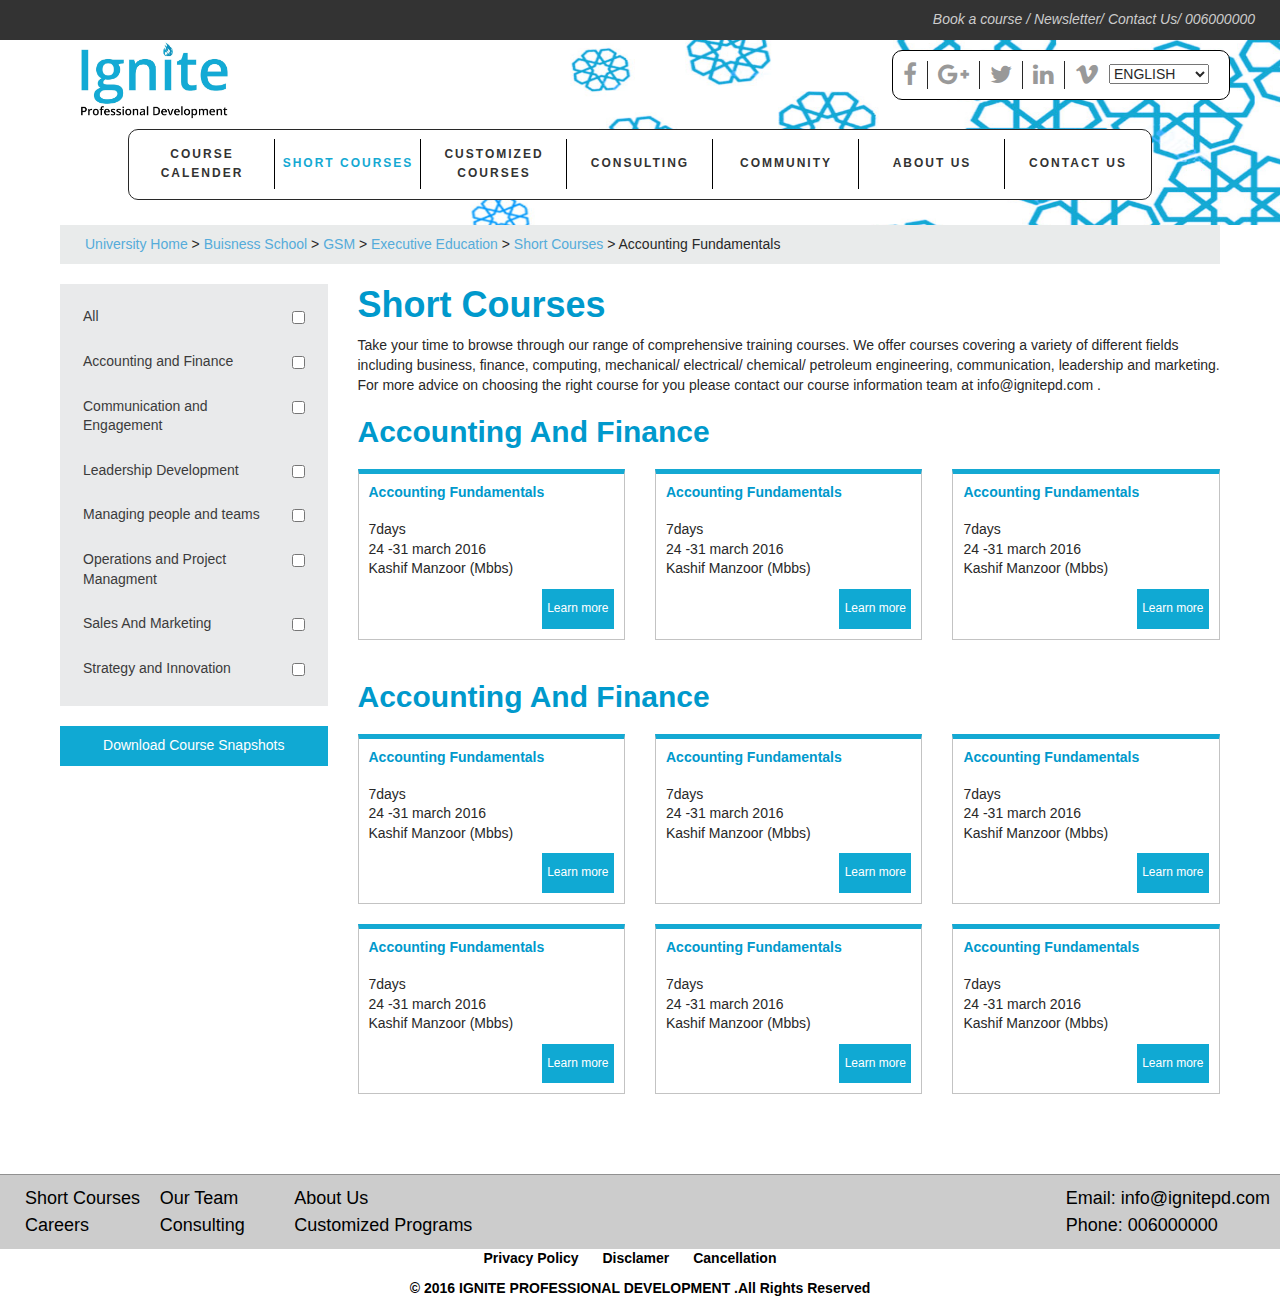
<file: short-courses.html>
<!DOCTYPE html>
<html>
<head>
<title>Welcome to IgnitePD</title>
<meta charset="utf-8">
<meta name="viewport" content="width=device-width, initial-scale=1.0, maximum-scale=1.0, user-scalable=no">
<script src="layout/scripts/jquery.min.js"></script>
<script src="layout/scripts/jquery-migrate-1.4.0.min.js"></script>
<script src="layout/scripts/jquery.mmenu.min.all.js"></script>
<link href="layout/styles/bootstrap.min.css" rel="stylesheet">
<script src="layout/scripts/bootstrap.min.js"></script>
<script src="layout/scripts/owl.carousel.min.js"></script>
<link href="layout/styles/font-awesome.min.css" rel="stylesheet">
<link href="layout/styles/owl.carousel.css" rel="stylesheet">
<link href="layout/styles/owl.theme.css" rel="stylesheet">
<link href="layout/styles/jquery.mmenu.all.css" rel="stylesheet">
<link href="layout/styles/animate.css" rel="stylesheet">
<link href="layout/styles/layout.css" rel="stylesheet" type="text/css" media="all">
</head>
<body id="top">
<!-- ################################################################################################ -->
<nav id="menu">
	<ul class="">
		<li class=""><a href="course_calendar.html" target="">Course Calender</a></li>
		<li class="active"><a href="short-courses.html" target="">Short Courses</a></li>
		<li class=""><a href="customized.html" target="">Customized Courses</a></li>
		<li class=""><a href="consulting.html" target="">Consulting</a></li>
		<li class=""><a href="community.html" target="">Community</a></li>
		<li class=""><a href="about.html" target="">About us</a></li>
		<li class=""><a href="contact.html" target="">Contact us</a></li>
	</ul>
</nav>
<div class="page_wrapper">
<div>
  <header id="header" class="clear">
  	<div id="top_contact" class="text-left">
    		<div class="container-fluid clearfix">
    			<cite class="fl_right"><a href="course">Book a course /</a><a href="newsletter"> Newsletter/</a> <a href="contact"> Contact Us/</a><a href="tel:+6000000"> 006000000</a></cite>
    		</div>
    </div> 
    <div class="header_container clearfix">
		<div id="logo" class="fl_center">
		  <a href="index.html"></a>
		</div>
		<nav id="utility-nav" class="visible-xs visible-sm">
			<a class="mobile-btn" href="#menu">
				<i class="fa fa-bars"></i>
			</a>
		</nav>
		<div id="mainav" class="hidden-xs hidden-sm">
			<nav> 
			  <!-- ################################################################################################ -->
			  <ul class="clear">
				<li class=""><a href="course_calendar.html">Course Calender</a></li>
				<li class="active"><a href="short-courses.html">Short Courses</a></li>
				<li class=""><a href="customized.html">Customized Courses</a></li>
				<li class=""><a href="consulting.html">Consulting</a></li>
				<li class=""><a href="community.html">Community</a></li>
				<li class=""><a href="about.html">About us</a></li>
				<li class=""><a href="contact.html">Contact us</a></li>
			  </ul>
			  <!-- ################################################################################################ --> 
			</nav>
		</div>
		<div class="social_links">
			<ul>
				<li class="icon"><h3><a href=""><i class="fa fa-facebook" aria-hidden="true"></i></a></h3></li>
				<li class="icon"><h3><a href=""><i class="fa fa-google-plus" aria-hidden="true"></i></a></h3></li>
				<li class="icon"><h3><a href=""><i class="fa fa-twitter" aria-hidden="true"></i></a></h3></li>
				<li class="icon"><h3><a href=""><i class="fa fa-linkedin" aria-hidden="true"></i></a></h3></li>
				<li class="icon"><h3><a href=""><i class="fa fa-vimeo" aria-hidden="true"></i></a></h3></li>
				<li><select class="lang">
					<option value="en">ENGLISH</option>
					<option value="lang">LANGUAGE</option>
				</select></li>
			</ul>
		</div>
    </div>
  </header>
</div>
<div id="path" class="custom_container">
	<p><a href="#">University Home</a> > <a href="mailto:">Buisness School</a> > <a href="mailto:">GSM</a> > <a href="mailto:">Executive Education</a> > <a href="mailto:">Short Courses</a> > Accounting Fundamentals</p>
</div>
<!-- ######################################################################################################################################### -->
<!-- ######################################################################################################################################### -->
<!-- /HEADER -->

<section id="short-courses" class="content custom_container"> 
	<div class="row " >
		<div class="col-md-3 side-col">
		    <div class="side-col-filter">
		        <div class="row">
		            <div class="col-md-12">
    	    			<label for="all">All</label>
        				<input type="checkbox" id="all" name="filter">
		            </div>
		            <div class="col-md-12">
    	    			<label for="accounting">Accounting and Finance</label>
        				<input type="checkbox" id="accounting" name="filter">
		            </div>
		            <div class="col-md-12">
    	    			<label for="communication">Communication and Engagement</label>
        				<input type="checkbox" id="communication">
		            </div>
		            <div class="col-md-12">
    	    			<label for="leadership">Leadership Development</label>
        				<input type="checkbox" id="leadership" name="filter">
		            </div>
		            <div class="col-md-12">
    	    			<label for="hr">Managing people and teams</label>
        				<input type="checkbox" id="hr" name="filter">
		            </div>
                    <div class="col-md-12">
    	    			<label for="operations">Operations and Project Managment</label>
        				<input type="checkbox" id="operations" name="filter">
		            </div>
                    <div class="col-md-12">
    	    			<label for="sales">Sales And Marketing</label>
        				<input type="checkbox" id="sales" name="filter">
		            </div>
		            <div class="col-md-12">
    	    			<label for="strategy">Strategy and Innovation</label>
        				<input type="checkbox" id="strategy" name="filter">
		            </div>
		        </div>
			</div>	
            <a href="#" class="custom-btn">Download Course Snapshots</a>
		</div>
		<div class="col-md-9 courses" >
           <div class="mb20">
               <h1 class="title"><strong>Short Courses</strong></h1>
               <p>Take your time to browse through our range of comprehensive training courses. We offer courses covering a variety of different fields including business, finance, computing, mechanical/ electrical/ chemical/ petroleum engineering, communication, leadership and marketing. For more advice on choosing the right course for you please contact our course information team at info@ignitepd.com .</p>
            </div>
            <section class="accounting_and_finance">
                <h2 class="title"><strong>Accounting And Finance</strong></h2>
                <div class="row">
                    <div class="col-md-4 col-sm-6">
                        <div class="box course">
                            <h5 class="title">Accounting Fundamentals</h5>
                            <ul class="course-info">
                                <li class="duration">7days</li>
                                <li class="date">24 -31 march 2016</li>
                                <li class="instructor">Kashif Manzoor (Mbbs)</li>
                            </ul>
                            <div class="col-md-5 fl_right row">
                                <a href="course" class="custom-btn more">Learn more</a>
                            </div>
                        </div>
                    </div>
                    <div class="col-md-4 col-sm-6">
                        <div class="box course">
                            <h5 class="title">Accounting Fundamentals</h5>
                            <ul class="course-info">
                                <li class="duration">7days</li>
                                <li class="date">24 -31 march 2016</li>
                                <li class="instructor">Kashif Manzoor (Mbbs)</li>
                            </ul>
                            <div class="col-md-5 fl_right row">
                                <a href="course" class="custom-btn more">Learn more</a>
                            </div>
                        </div>
                    </div>
                    <div class="col-md-4 col-sm-6">
                        <div class="box course">
                            <h5 class="title">Accounting Fundamentals</h5>
                            <ul class="course-info">
                                <li class="duration">7days</li>
                                <li class="date">24 -31 march 2016</li>
                                <li class="instructor">Kashif Manzoor (Mbbs)</li>
                            </ul>
                            <div class="col-md-5 fl_right row">
                                <a href="course" class="custom-btn more">Learn more</a>
                            </div>
                        </div>
                    </div>
                </div>
            </section>
            <section class="communication_and_engagement">
                <h2 class="title"><strong>Accounting And Finance</strong></h2>
                <div class="row">
                    <div class="col-md-4 col-sm-6">
                        <div class="box course">
                            <h5 class="title">Accounting Fundamentals</h5>
                            <ul class="course-info">
                                <li class="duration">7days</li>
                                <li class="date">24 -31 march 2016</li>
                                <li class="instructor">Kashif Manzoor (Mbbs)</li>
                            </ul>
                            <div class="col-md-5 fl_right row">
                                <a href="course" class="custom-btn more">Learn more</a>
                            </div>
                        </div>
                    </div>
                    <div class="col-md-4 col-sm-6">
                        <div class="box course">
                            <h5 class="title">Accounting Fundamentals</h5>
                            <ul class="course-info">
                                <li class="duration">7days</li>
                                <li class="date">24 -31 march 2016</li>
                                <li class="instructor">Kashif Manzoor (Mbbs)</li>
                            </ul>
                            <div class="col-md-5 fl_right row">
                                <a href="course" class="custom-btn more">Learn more</a>
                            </div>
                        </div>
                    </div>
                    <div class="col-md-4 col-sm-6">
                        <div class="box course">
                            <h5 class="title">Accounting Fundamentals</h5>
                            <ul class="course-info">
                                <li class="duration">7days</li>
                                <li class="date">24 -31 march 2016</li>
                                <li class="instructor">Kashif Manzoor (Mbbs)</li>
                            </ul>
                            <div class="col-md-5 fl_right row">
                                <a href="course" class="custom-btn more">Learn more</a>
                            </div>
                        </div>
                    </div>
                    <div class="col-md-4 col-sm-6">
                        <div class="box course">
                            <h5 class="title">Accounting Fundamentals</h5>
                            <ul class="course-info">
                                <li class="duration">7days</li>
                                <li class="date">24 -31 march 2016</li>
                                <li class="instructor">Kashif Manzoor (Mbbs)</li>
                            </ul>
                            <div class="col-md-5 fl_right row">
                                <a href="course" class="custom-btn more">Learn more</a>
                            </div>
                        </div>
                    </div>
                    <div class="col-md-4 col-sm-6">
                        <div class="box course">
                            <h5 class="title">Accounting Fundamentals</h5>
                            <ul class="course-info">
                                <li class="duration">7days</li>
                                <li class="date">24 -31 march 2016</li>
                                <li class="instructor">Kashif Manzoor (Mbbs)</li>
                            </ul>
                            <div class="col-md-5 fl_right row">
                                <a href="course" class="custom-btn more">Learn more</a>
                            </div>
                        </div>
                    </div>
                    <div class="col-md-4 col-sm-6">
                        <div class="box course">
                            <h5 class="title">Accounting Fundamentals</h5>
                            <ul class="course-info">
                                <li class="duration">7days</li>
                                <li class="date">24 -31 march 2016</li>
                                <li class="instructor">Kashif Manzoor (Mbbs)</li>
                            </ul>
                            <div class="col-md-5 fl_right row">
                                <a href="course" class="custom-btn more">Learn more</a>
                            </div>
                        </div>
                    </div>
                </div>
            </section>
		</div>
	</div>
</section>

<!-- ################################################################################################ -->
<div class="row4">
    <footer id="footer" class="clearfix"> 
    <div class="container-fluid" >
		 <div class="row">
		 	<div class="col-md-4 col-sm-5">
		 		<ul class="footer_navigation">
		 			<li><a href="short-courses.html">Short Courses</a></li>
		 			<li><a href="career.html">Careers</a></li>
		 			<li><a href="team.html">Our Team</a></li>
		 			<li><a href="consulting.html">Consulting</a></li>
		 			<li><a href="about.html">About Us</a></li>
		 			<li><a href="customized.html">Customized Programs</a></li>
		 		</ul>
		 	</div>
		 		<div class="col-md-8 col-sm-7 contact_info clearfix">
		 		<ul class="contact_info fl_right">
		 			<li>Email: info@ignitepd.com</li>
		 			<li>Phone: 006000000</li>
		 		</ul>
		 	</div>
		 </div>
	</div>
    </footer>
</div>

 
<!-- ################################################################################################ --> 
<!-- ################################################################################################ -->
<div id="footer-footer">
	<ul>
		<li><a href="#">Privacy Policy</a></li>
		<li><a href="#">Disclamer</a></li>
		<li><a href="#">Cancellation</a></li>
	</ul>
    <div class="clear"> 
		<p class="copyright">&copy; 2016 IGNITE PROFESSIONAL DEVELOPMENT .All Rights Reserved</p>
  	</div>
</div>
</div>
<!-- JAVASCRIPTS --> 

<script src="layout/scripts/tabslet/jquery.tabslet.min.js"></script>
<script>
	// mobile navigation
	$(document).ready(function(){
		$("#menu").mmenu({
			offCanvas: {
				position: "right",
				pageSelector: '#page_wrapper'
			}

		});
	});
</script>
</body>
</html>
</file>
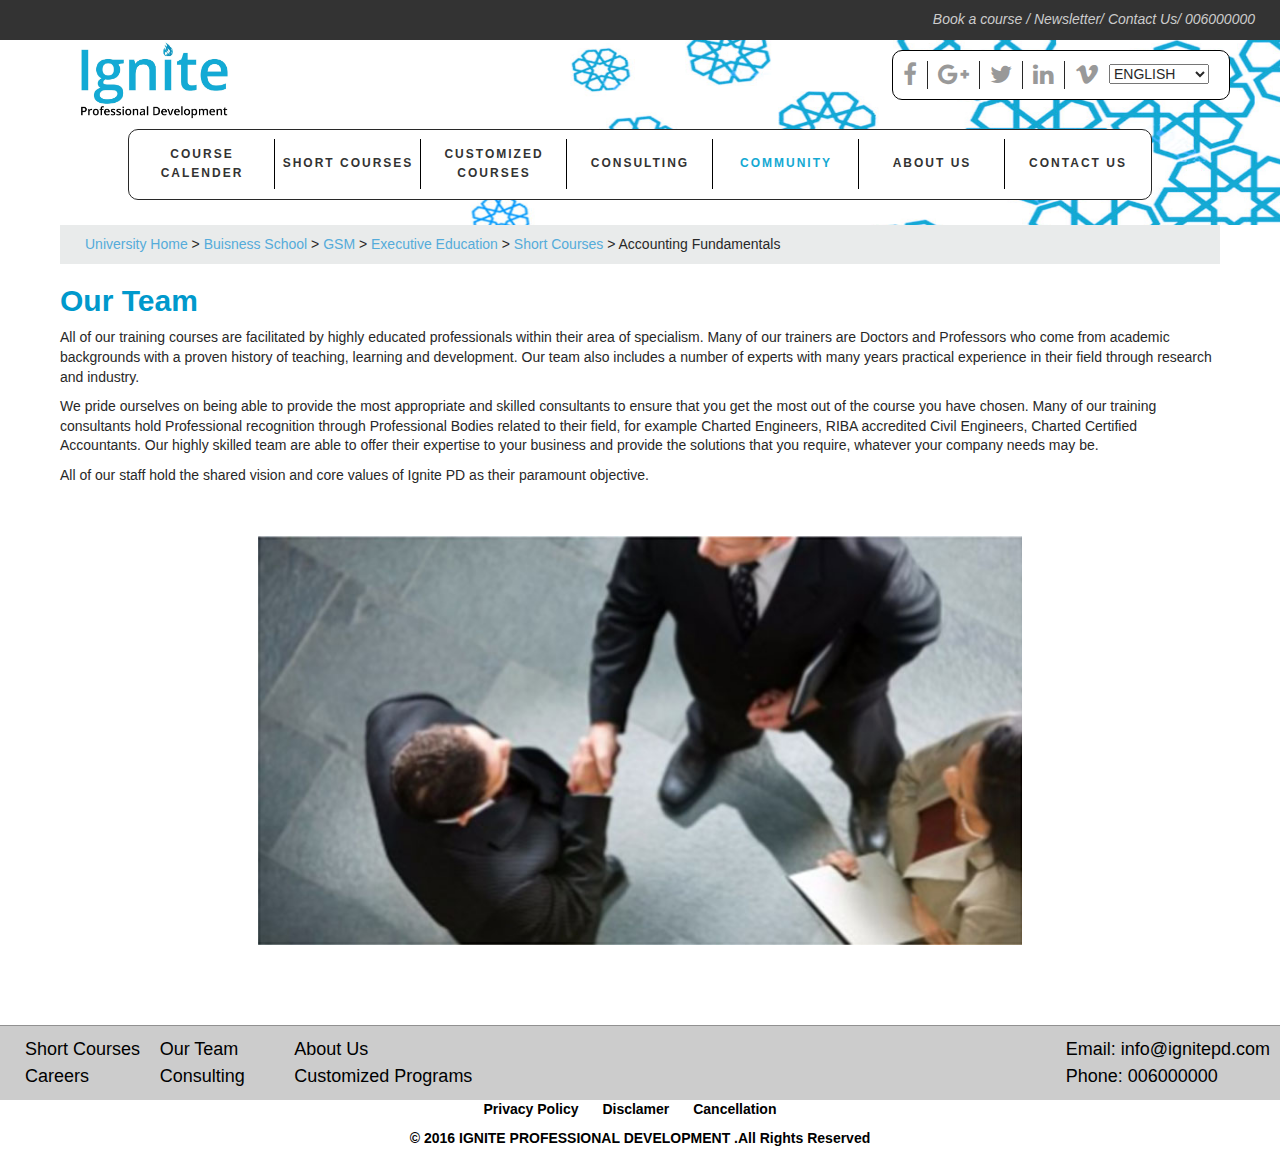
<file: team.html>
<!DOCTYPE html>

<html>
<head>
<title>Welcome to IgnitePD</title>
<meta charset="utf-8">
<meta name="viewport" content="width=device-width, initial-scale=1.0, maximum-scale=1.0, user-scalable=no">
<script src="layout/scripts/jquery.min.js"></script>
<script src="layout/scripts/jquery-migrate-1.4.0.min.js"></script>
<script src="layout/scripts/jquery.mmenu.min.all.js"></script>
<link href="layout/styles/bootstrap.min.css" rel="stylesheet">
<script src="layout/scripts/bootstrap.min.js"></script>
<script src="layout/scripts/owl.carousel.min.js"></script>
<link href="layout/styles/font-awesome.min.css" rel="stylesheet">
<link href="layout/styles/owl.carousel.css" rel="stylesheet">
<link href="layout/styles/owl.theme.css" rel="stylesheet">
<link href="layout/styles/jquery.mmenu.all.css" rel="stylesheet">
<link href="layout/styles/animate.css" rel="stylesheet">
<link href="layout/styles/layout.css" rel="stylesheet" type="text/css" media="all">
</head>
<body id="top">

<!-- ################################################################################################ -->

<nav id="menu">
	<ul class="">
		<li class=""><a href="course_calendar.html" target="">Course Calender</a></li>
		<li class=""><a href="short-courses.html" target="">Short Courses</a></li>
		<li class=""><a href="customized.html" target="">Customized Courses</a></li>
		<li class=""><a href="consulting.html" target="">Consulting</a></li>
		<li class="active"><a href="community.html" target="">Community</a></li>
		<li class=""><a href="about.html" target="">About us</a></li>
		<li class=""><a href="contact.html" target="">Contact us</a></li>
	</ul>
</nav>
<div class="page_wrapper">
<div>
  <header id="header" class="clear">
  	<div id="top_contact" class="text-left">
    		<div class="container-fluid clearfix">
    			<cite class="fl_right"><a href="course">Book a course /</a><a href="newsletter"> Newsletter/</a> <a href="contact"> Contact Us/</a><a href="tel:+6000000"> 006000000</a></cite>
    		</div>
    </div> 
    <div class="header_container clearfix">
		<div id="logo" class="fl_center">
		  <a href="index.html"></a>
		</div>
		<nav id="utility-nav" class="visible-xs visible-sm">
			<a class="mobile-btn" href="#menu">
				<i class="fa fa-bars"></i>
			</a>
		</nav>
		<div id="mainav" class="hidden-xs hidden-sm">
			<nav> 
			  <!-- ################################################################################################ -->
			  <ul class="clear">
				<li class=""><a href="course_calendar.html">Course Calender</a></li>
				<li class=""><a href="short-courses.html">Short Courses</a></li>
				<li class=""><a href="customized.html">Customized Courses</a></li>
				<li class=""><a href="consulting.html">Consulting</a></li>
				<li class="active"><a href="community.html">Community</a></li>
				<li class=""><a href="about.html">About us</a></li>
				<li class=""><a href="contact.html">Contact us</a></li>
			  </ul>
			  <!-- ################################################################################################ --> 
			</nav>
		</div>
		<div class="social_links">
			<ul>
				<li class="icon"><h3><a href=""><i class="fa fa-facebook" aria-hidden="true"></i></a></h3></li>
				<li class="icon"><h3><a href=""><i class="fa fa-google-plus" aria-hidden="true"></i></a></h3></li>
				<li class="icon"><h3><a href=""><i class="fa fa-twitter" aria-hidden="true"></i></a></h3></li>
				<li class="icon"><h3><a href=""><i class="fa fa-linkedin" aria-hidden="true"></i></a></h3></li>
				<li class="icon"><h3><a href=""><i class="fa fa-vimeo" aria-hidden="true"></i></a></h3></li>
				<li><select class="lang">
					<option value="en">ENGLISH</option>
					<option value="lang">LANGUAGE</option>
				</select></li>
			</ul>
		</div>
    </div>
  </header>
</div>

<div id="path" class="custom_container">
	<p><a href="#">University Home</a> > <a href="mailto:">Buisness School</a> > <a href="mailto:">GSM</a> > <a href="mailto:">Executive Education</a> > <a href="mailto:">Short Courses</a> > Accounting Fundamentals</p>
</div>
<!-- ######################################################################################################################################### -->
<!-- ######################################################################################################################################### -->
<!-- /HEADER -->

<section id="about" class="content custom_container"> 
	<div class="row " >
		<div class="col-md-12">
            <div id="about-us">
                <h2 class="title">
                    Our Team
                </h2>
                <p>All of our training courses are facilitated by highly educated professionals within their area of specialism. Many of our trainers are Doctors and Professors who come from academic backgrounds with a proven history of teaching, learning and development. Our team also includes a number of experts with many years practical experience in their field through research and industry.  </p>
                <p>We pride ourselves on being able to provide the most appropriate and skilled consultants to ensure that you get the most out of the course you have chosen. Many of our training consultants hold Professional recognition through Professional Bodies related to their field, for example Charted Engineers, RIBA accredited Civil Engineers, Charted Certified Accountants. Our highly skilled team are able to offer their expertise to your business and provide the solutions that you require, whatever your company needs may be.</p>
                <p>All of our staff hold the shared vision  and core values of Ignite PD as their paramount objective. </p>
            </div>
		</div>
		<div class="col-md-8 col-md-offset-2 mt40 mb40">
		    <img src="images/our-team.jpg" class="responsive_img"></img>
		</div>
	</div>
</section>

<!-- ################################################################################################ -->
<div class="row4">
    <footer id="footer" class="clearfix"> 
    <div class="container-fluid" >
		 <div class="row">
		 	<div class="col-md-4 col-sm-5">
		 		<ul class="footer_navigation">
		 			<li><a href="short-courses.html">Short Courses</a></li>
		 			<li><a href="career.html">Careers</a></li>
		 			<li><a href="team.html">Our Team</a></li>
		 			<li><a href="consulting.html">Consulting</a></li>
		 			<li><a href="about.html">About Us</a></li>
		 			<li><a href="customized.html">Customized Programs</a></li>
		 		</ul>
		 	</div>
		 		<div class="col-md-8 col-sm-7 contact_info clearfix">
		 		<ul class="contact_info fl_right">
		 			<li>Email: info@ignitepd.com</li>
		 			<li>Phone: 006000000</li>
		 		</ul>
		 	</div>
		 </div>
	</div>
    </footer>
</div>

 
<!-- ################################################################################################ --> 
<!-- ################################################################################################ -->

<div id="footer-footer">
	<ul>
		<li><a href="#">Privacy Policy</a></li>
		<li><a href="#">Disclamer</a></li>
		<li><a href="#">Cancellation</a></li>
	</ul>
    <div class="clear"> 
		<p class="copyright">&copy; 2016 IGNITE PROFESSIONAL DEVELOPMENT .All Rights Reserved</p>
  	</div>
</div>
</div>
<!-- JAVASCRIPTS --> 

<script src="layout/scripts/tabslet/jquery.tabslet.min.js"></script>
<script>
	// mobile navigation
	$(document).ready(function(){
		$("#menu").mmenu({
			offCanvas: {
				position: "right",
				pageSelector: '#page_wrapper'
			}

		});
	});
</script>
</body>
</html>
</file>
<file: layout/styles/layout.css>
@charset "utf-8";
@import url("fontawesome-4.2.0.min.css");
@import url("../scripts/nivo-lightbox/nivo-lightbox.min.css");
@import url("framework.css");
@import url(https://fonts.googleapis.com/css?family=PT+Sans:400,400italic,700);
@font-face {
  font-family: 'PT Sans', sans-serif;
  font-style: normal;
  font-weight: normal;
}

/* Header
--------------------------------------------------------------------------------------------------------------- */

#header #logo a {
  background-image: url("../../images/logo.jpg");
  background-repeat: no-repeat;
  display: block;
  width: 149px;
  height: 84px;
  -webkit-background-size: contain;
  background-size: contain;
}

#header #logo {
  display: block;
  position: relative;
  margin-left: 80px;
  margin-bottom: 5px;
}

#header #logo p {
  margin: 0;
  padding: 0;
}

#header form {
  display: block;
  position: relative;
  width: 100%;
}

#header input {
  display: block;
  height: 30px;
  border: none;
}

#header input {
  padding: 5px 5px 5px 5px;
  border-radius: 4px;
  margin-top: 10px;
  background-color: #f1f1f1;
}


/* Content Area
--------------------------------------------------------------------------------------------------------------- */

.container {
  padding: 20px;
}

.container h1,
.container h2,
.container h3,
.container h4,
.container h5,
.container h6,
.container .heading {
  padding-bottom: 8px;
}




/* Sidebar */

.container .sidebar {}

.sidebar .sdb_holder {
  margin-bottom: 50px;
}

.sidebar .sdb_holder:last-child {
  margin-bottom: 0;
}


/* Footer
--------------------------------------------------------------------------------------------------------------- */

#footer {
  margin-top: 40px;
  padding: 10px;
  background-color: #ccc;
  border-top: 1px solid #919191;
}

#footer dl {
  margin: 0;
  color: black;
  font-size: 16px;
  line-height: 1.5;
  text-overflow: elipse;
}

#footer dl dt {
  font-size: 16px;
  font-weight: 800;
  margin-bottom: 10px;
}

#footer dl dd {
  line-height: 1.5;
  font-size: 14px;
  color: black;
  font-weight: normal;
}

#footer dl dd a {
  color: white;
  font-size: 14px;
}

#footer a:hover,
#footer-footer a:hover {
  color: #14a9d3 !important;
  text-decoration: none;
}

#footer-footer {
  background-color: white;
  color: black;
  text-align: center;
  display: block;
  position: relative;
  overflow: hidden;
}


/* Navigation
--------------------------------------------------------------------------------------------------------------- */

#utility-nav {
  margin-right: 15px;
  margin-top: 15px;
  text-align: right;
}

#utility-nav i {
  color: black;
  font-size: 44px;
  font-weight: 600;
  -webkit-font-smoothing: antialiased;
}

nav ul,
nav ol {
  margin: 0;
  padding: 0;
  list-style: none;
  position: relative;
  font-size: 0;
  display: block;
}

#mainav {
  display: block;
  position: relative;
  text-align: center;
  margin: 0 auto;
  border: 1px solid;
  border-radius: 10px;
  background-color: #fff;
  margin-bottom: 25px;
  /* margin: 0 auto; */
  overflow: hidden;
  width: 60%;
  max-width: 1044px;;
}

#mainav > nav {
  padding: 0;
  display: block;
  margin: 0;
  position: relative;
}

#mainav .drop::after,
#mainav li li .drop::after,
#breadcrumb li a::after,
.sidebar nav a::after {
  position: absolute;
  font-family: "FontAwesome";
  font-size: 10px;
  line-height: 10px;
}

#mainav ul {
  display: -webkit-box;
  display: -moz-box;
  display: -ms-flexbox;
  display: -webkit-flex;
  display: flex;
  left: 0;
  right: 0;
  width: 100%;
  flex-flow: row;
  justify-content: space-between;
  align-items: center;
  align-content: center;
  flex: 1 31%;
}

#mainav ul ul {
  z-index: 9999;
  position: absolute;
  overflow: visible;
  display: none;
  margin-top: 10px;
  width: 300%;
  left: calc(300% / -3);
  border-top: 1px solid #d7d7d7;
  opacity: 0;
  -webkit-transition: all .3s;
  -o-transition: all .3s;
  transition: all .3s;
  -moz-transition: all .3s;
  -ms-transition: all .3s;
  transition: all .3s;
}

#mainav ul ul ul {
  text-align: center;
  margin: 20px auto 0;
  position: relative;
  width: 300%;
}

#mainav ul ul:after,
#mainav ul ul:before {
  bottom: 100%;
  left: 0%;
  right: 0;
  display: block;
  margin: 0 auto;
  border: solid transparent;
  content: " ";
  height: 0;
  width: 0;
  position: absolute;
  border-color: rgba(0, 0, 0, 0) rgba(0, 0, 0, 0) rgb(255, 255, 255) rgba(0, 0, 0, 0);
  border-width: 10px 22px 22px 22px;
  z-index: 9999;
}

#mainav ul ul:before {
  border-color: rgba(0, 0, 0, 0) rgba(0, 0, 0, 0) #d7d7d7 rgba(0, 0, 0, 0);
  border-width: 10px 24px 24px 24px;
}

#mainav li {
  position: relative;
  text-align: center;
  flex: 1;
}

#mainav li:hover > a {
  color: #13AAD5;
}

#mainav li li {
  width: 100%;
  margin: 0;
  text-align: left;
  text-transform: none;
  cursor: pointer;
  display: inline-block;
  float: left;
  width: calc(100% / 3);
  position: relative;
}

#mainav li:after {
  content: '';
  position: absolute;
  right: 0;
  top: 50%;
  height: 50px;
  width: 1px;
  background-color: #000;
  display: block;
  -webkit-transform: translateY(-50%);
  -moz-transform: translateY(-50%);
  -o-transform: translateY(-50%);
  transform: translateY(-50%);
}

#mainav li:last-of-type:after {
  content: none;
}

#mainav li a {
  text-transform: uppercase;
  display: block;
  letter-spacing: 2px;
  /* position: relative; */
  font-weight: 600;
  /* text-align: center; */
  font-size: 12px;
  width: 100%;
  color: #333333;
  padding: 15px 0px;
  transition: all .3s ease-out;
  -webkit-transition: all .3s ease-out;
  -moz-transition: all .3s ease-out;
  -o-transition: all .3s ease-out;
  -ms-transition: all .3s ease-out;
}

#mainav li li a {
  border: solid;
  border-width: 0 0 1px 0;
  padding-right: 0;
  padding-bottom: 0;
}

#mainav li:last-child a {
  border-right: none;
}

#mainav .drop {
  padding-left: 15px;
  cursor: pointer;
}

#mainav .drop ul li a {
  border-top-left-radius: 0em !important;
}

#mainav .drop ul li:first-child a {
  border-top-left-radius: 0em !important;
}

#mainav li li a,
#mainav li li .drop {
  display: block;
  margin: 0;
  padding: 10px 15px;
}

#mainav .drop::after,
#mainav li li .drop::after {
  content: "\f0d7";
}

#mainav .drop::after {
  top: 50%;
  right: 15px;
  transform: translateY(-50%);
}

#mainav li li .drop::after {
  top: 15px;
  left: 5px;
}

#mainav ul li:hover > ul {
  display: block;
  opacity: 1;
}

#mainav form {
  display: none;
  margin: 0;
  padding: 0;
}

#mainav form select,
#mainav form select option {
  display: block;
  cursor: pointer;
  outline: none;
}

#mainav form select {
  width: 100%;
  padding: 5px;
  border: 1px solid;
}

#mainav form select option {
  margin: 5px;
  padding: 0;
  border: none;
}

#mainav li a {}

#mainav li a.active,
#mainav header .active {}

#mainav .active a,
#mainav a:hover,
#mainav li:hover > a {
  text-decoration: none;
  color: #14a9d3;
}

#mainav li li a,
#mainav .active li a {
  color: black;
  background-color: #ffffff;
  border-color: rgba(0, 0, 0, .6);
  position: relative;
}

#mainav form select {
  border-color: #D7D7D7;
}

.category {
  position: relative;
  width: 133px;
  height: 135px;
  display: block;
  margin: 0 auto;
  border: 1px solid #d7d7d7;
  overflow: hidden;
}

.contact_info_side_box p {
  font-size: 18px;
  line-height: 1.4;
}

.social_links {
  position: absolute;
  right: 50px;
  top: 10px;
  border: 1px solid black;
  border-radius: 10px;
  padding: 10px 0;
  display: table;
  background-color: #fff;
}

.social_links ul {
  padding: 0;
  list-style-type: none;
  margin: 0;
}

.social_links ul li {
  display: table-cell;
  vertical-align: middle;
  -webkit-transition: all .3s;
  -o-transition: all .3s;
  transition: all .3s;
  border-right: 1px solid;
  position: relative;
}

.social_links li:last-of-type {
  padding-right: 20px;
}

.social_links .icon:nth-of-type(5), .social_links li:last-of-type {
  border-right: none;
}

.social_links a {
  position: relative;
  color: #999;
  padding: 0 10px;
}

.social_links ul li a:hover {
  color: #0099cc;
}

.social_links h3 {
  margin-right: 30px;
  margin-bottom: 0;

}

.social_links h3:last-of-type {
  margin-right: 0px;
}

.social_links h3,
.social_links i {
  display: inline-block;
}

#path {
  background-color: #e9ebeb;
  padding: 10px 25px;
}

#path p {
  margin-bottom: 0;
}

.side-col-title,
.side-col-anchors,
.side-col-filter {
  background: #e9eaeb;
  padding: 23px;
  margin-bottom: 20px;
}

.side-col-anchors {
  padding: 10px 15px;
}

.side-col-title h3,
.side-col-anchors h3 {
  padding-left: 10px;
  border-bottom: 1px solid #000;
}

.side-col-anchors h3 a {
  color: #3b3b3b;
  text-decoration: none;
  display: block;
  font-size: 16px;
  padding-bottom: 10px;
}

.side-col-anchors h3 a:hover,.side-col-anchors h3 a.active {
  color: #0099cc;
}
.accordion > div{
  margin-bottom: 20px;
}
.accordion dd{
  margin-bottom: 20px;
}
.accordion dt{
  padding: 20px;
  background-color: #ebebeb;
  display: block;
  position: relative;
}
.accordion dt:after{
  content: '\f13a';
  display: block;
  position: absolute;
  right: 10px;
  color : black;
  font-family: 'FontAwesome';
  bottom: 25px;
  
}
.accordion dt > a{
  color: black;
  display: block;
  width: 100%;
}
.accordion dd{
  padding: 20px;
  border: 1px solid #000;
}
.side-col-filter input[type="checkbox"] {
  text-align: right;
  float: right;
}

.side-col-filter label {
  width: 90%;
  color: #3b3b3b;
  font-weight: normal;
}

.side-col-filter .col-md-12 {
  margin-bottom: 20px;
}

.side-col-filter .col-md-12:last-of-type {
  margin-bottom: 0;
}

.contact-btn,
.newsletter-btn {
  width: 100%;
  -webkit-transition: all .3s;
  -o-transition: all .3s;
  transition: all .3s;
}

.contact-btn:hover,
.newsletter-btn:hover {
  opacity: .7;
}

.contact-btn a {
  background-color: #10a9d3;
  color: white;
  display: block;
  padding: 16px;
  text-align: center;
  margin-bottom: 20px;
}

.newsletter-btn a, .newsletter-btn button {
  background-color: #cc3333;
  color: white;
  display: block;
  padding: 16px;
  text-align: center;
  margin-bottom: 20px;
  border: none;
  width: 100%;
}
.newslettermail{
  display: block;
}

.custom-btn {
  background-color: #10a9d3;
  width: 100%;
  padding: 10px 0;
  color: #fff;
  display: block;
  text-align: center;
  -webkit-transition: all .3s;
  -o-transition: all .3s;
  transition: all .3s;
}

.custom-btn:hover {
  opacity: .7;
  color: white;
}

.courses section {
  margin-bottom: 20px;
}

.courses section .title {
  margin-bottom: 20px;
}

.courses section .course {
  margin-bottom: 20px;
}

.title {
  color: #0099cc;
  font-weight: 600;
}

.table {
  border: 1px solid #000;
  padding: 15px 15px 0;
}

.info-table,
.course-info {
  list-style-type: none;
  padding: 0;
}
#calendar_heading{
  font-size: 20px;
  padding-bottom: 10px;
  border-bottom: 2px solid #000;
  margin-bottom: 30px;
}
.info-table:last-of-type,
.info-table:last-of-type .tr:last-of-type {
  margin-bottom: 0;
  border-bottom: none;
}

.th {
  background-color: #d0cecf;
}

.tc {
  display: inline-block;
  border-right: 1px solid #000;
}

.tc:last-of-type {
  border-right: none;
}

.tc input {
  width: 100%;
  border: none;
}

.tr {
  display: block;
}

.th,
.tr {
  border-top: 1px solid #000;
  border-bottom: 1px solid #000;
  display: block;
  overflow: hidden;
  width: 100%;
}

.tr {
  border-top: none;
}

label[required="required"]:after,
li[required="required"]:after {
  content: '*';
  color: red;
  font-size: 18px;
  padding-left: 5px;
}

.values {
  list-style-type: none;
}

.values li {
  padding-left: 30px;
  background-image: url(../../images/list-img.png);
  background-repeat: no-repeat;
  line-height: 1.8;
  background-position: left top;
}

.contact_info,
.footer_navigation {
  padding: 0;
  list-style-type: none;
  margin: 0;
}
.footer_navigation{
  column-count: 3;
  -webkit-column-count: 3;
  -moz-column-count: 3;
  -ms-column-count: 3;
  -o-column-count: 3;
}
.contact_info li,
.footer_navigation li {
  font-size: 18px;
  color: black;
  line-height: 1.5;
}

.footer_navigation li {
  margin-right: 20px;
  width: 300%;
}

.footer_navigation li a {
  color: black;
}

.footer_navigation li a:hover {}

.apply_for {
  margin: 0 -15px;
  display: block;
  padding: 5px 15px;
  background-color: #f5f5f5;
  border-top: 1px solid #000;
  border-bottom: 1px solid #000;
  margin-bottom: 20px;
}

.hint {
  color: #bababa;
}

#footer-footer ul {
  list-style-type: none;
  padding: 0;
}

#footer-footer li {
  display: inline-block;
  margin-right: 20px;
}

.box {
  border: 1px solid #c3c3c3;
  border-top: 5px solid #14a9d3;
  padding: 10px;
  overflow: hidden;
}

.box .more {
  font-size: 12px;
}


/* Breadcrumb */

#breadcrumb {}

#breadcrumb ul {
  margin: 0;
  padding: 0;
  list-style: none;
}

#breadcrumb li {
  display: inline-block;
  margin: 0 6px 0 0;
  padding: 0;
}

#breadcrumb li a {
  display: block;
  position: relative;
  margin: 0;
  padding: 0 12px 0 0;
  font-size: 12px;
}

#breadcrumb li a::after {
  top: 5px;
  right: 0;
  content: "\f101";
}

#breadcrumb li:last-child a {
  margin: 0;
  padding: 0;
}

#breadcrumb li:last-child a::after {
  display: none;
}


#homepage{
  margin-top: 0;
}

#main-banner {
  min-height: 336px;
  position: relative;
  margin-left: 120px;
  margin-right: 120px;
  margin-bottom: 60px;
  box-shadow: 0px 5px 11px 0px rgba(0,0,0,.4);
  -webkit-box-shadow: 0px 5px 11px 0px rgba(0,0,0,.4);
  -moz-box-shadow: 0px 5px 11px 0px rgba(0,0,0,.4);
}
#main-banner .slides{
  padding: 0;
  background-color: #e3e3e3;
}
#main-banner figure {
  position: relative;
  width: 100%;
  min-height: 336px;
  overflow: hidden;
  backface-visibility: hidden;
}

#main-banner img {
  position: absolute;
  min-width: 100%;
  min-height: 100%;
  backface-visibility: hidden;
}

.strapline {
  position: absolute;
  bottom: 20px;
  border: 2px solid rgba(0,0,0,.3);
  background-color: rgba(0,0,0,.3);
  right: 10%;
  z-index: 1;
  padding: 10px 16px;
  border-radius: 8px;
}

.strapline button:hover {
  opacity: .7;
}
.strapline button{
  background: #6699ff;
  border: 3px solid white;
  border-radius: 0;
  height: 50px;
  width: 50px;
  color: white;
  transform: rotate(45deg);
  margin: 8px;
  -webkit-transition: opacity .3s;
  -o-transition: opacity .3s;
  transition: opacity .3s;
}
.strapline dd{
    display: inline-block;
    margin-right: 17px;
}
.strapline dd label{
  display: block;
  color: white;
  text-shadow: 1px 2px 2px black;
}
.strapline dd:last-of-type{
  margin-right: 0;
}
.strapline dl{
  position: relative;
  display: block;
  margin: 0;
  
}
.strapline button span {
    position: absolute;
    top: 50%;
    transform: translateY(-50%) rotate(-45deg);
    left: 0;
    right: 0;
}
.strapline > div {
  position: relative;
  overflow: hidden;
}

.strapline a {
  padding: 25px 30px;
  text-transform: uppercase;
  letter-spacing: 1px;
  font-size: 2.5rem;
  color: #000;
  display: block;
  font-weight: 600;
}

#main-banner .owl-nav .owl-prev,
#main-banner .owl-nav .owl-next {
  position: absolute;
  overflow: hidden;
  height: 40px;
  width: 24px;
  background: none;
  top: 50%;
  padding: 0;
  margin: 0;
  color: black;
  font-size: 40px;
  font-weight: normal;
  transform: translateY(-50%);
}
#main-banner .owl-nav .owl-prev:hover,
#main-banner .owl-nav .owl-next:hover{
  opacity: .7;
}
#main-banner .owl-nav .owl-next {
  right: -30px;
}
#main-banner .owl-nav .owl-prev {
  left: -30px;
}

#main-banner .owl-nav img {
  width: 100%;
  position: relative;
}

.more_info a {
  color: #f00;
}
.what-we-do .col-md-4:after{
  content: '';
  display: block;
  position: absolute;
  right: 0;
  width: 1px;
  height: 100%;
  background-color: #999;
  top: -10px;
}
.what-we-do .col-md-4:last-of-type:after {
  content: none;
}
#homepage .course{
  padding-bottom: 40px;
  position: relative;
}
.course .img_container {
    box-shadow: 0px 7px 6px 3px rgba(0,0,0,.3);
    margin-bottom: 20px;
    -webkit-transition: all .3s;
    -moz-transition: all .3s;
    -ms-transition: all .3s;
    -o-transition: all .3s;
    transition: all .3s;
}
.course .img_container img{
  width: 100%;
  min-height: 235px;
  height:auto !important; 
  height: 253px;
}
.course > a:hover .img_container{
  opacity: .7;
}
#homepage .course .more{
  display: block;
  color: black;
  width: 100%;
  position: absolute;
  bottom: 0;
  padding-bottom: 20px;
  border-bottom: 6px solid #ccc;
  -webkit-transition: all .3s;
  -moz-transition: all .3s;
  -ms-transition: all .3s;
  -o-transition: all .3s;
  transition: all .3s;
}
#homepage .course:hover .more{
  border-bottom-color: #99ccff;
}
#homepage .course .more:hover{
  border-bottom-color: #99ccff;
}
#invoice{
 border-bottom: 1px solid #000; 
 position: relative;
 overflow: hidden;
 display: block;
 margin-bottom: 30px;
}
#invoice .col-md-8:after{
  content: '';
  position: absolute;
  display: block;
  right: 0;
  top: 0;
  background-color: #000;
  width: 1px;
  height: 90%;
}
.back{
  color: black;
}
.back:hover{
  
}
#invoice h1{
  margin-bottom: 20px;
  margin-top: 20px;
}
#invoice .course_date, #invoice .course_time{
  display: block;
}
#invoice .course_time{
  margin-bottom: 20px;
}
.select h4 {
  margin: 0;
}

.select select {
  display: block;
  width: 100%;
  background-color: #d7d7d7;
}

.contrast.row {
  margin: 0;
}

.filter {
  position: relative;
  display: block;
  background-color: #d7d7d7;
  overflow: hidden;
  padding: 5px 10px;
}

.filter .filter_tools {
  display: inline-block;
  float: left;
  width: 35%;
}

.filter .filter_tool {
  display: inline-block;
  width: calc(100% /4 - 4px);
}

.filter_tool select {
  width: 100%;
}

.filter .filter_title {
  margin-bottom: 0;
}

.filter .search {
  position: absolute;
  display: inline-block;
  vertical-align: top;
  right: 10px;
  bottom: 10px;
}

.filter .search > div {
  margin-bottom: 0;
}


/* Tables
--------------------------------------------------------------------------------------------------------------- */

table,
th,
td {
  border: 1px solid;
  border-collapse: collapse;
  vertical-align: top;
  box-sizing: border-box;
}

table,
th {
  table-layout: auto;
}

table {
  width: 100%;
  margin-bottom: 15px;
}

th,
td {
  padding: 5px 8px;
}

td {
  border-width: 0 1px;
}

/* ------------------------------------------------------------------------------------------------------------ */


/* Colours
--------------------------------------------------------------------------------------------------------------- */

body {
  color: #282828;
  background-color: #fff;
}

a {
  color: #55ABDA;
}

label span {
  color: #FF0000;
  background-color: inherit;
}

.rounded {
  color: inherit;
  background-color: #F9F9F9;
}


/* Rows */

.row0,
.row0 a {
  color: #F9F9F9;
  background-color: #ffffff;
}

.row1 {
  color: #979797;
}

.row1 a {
  color: #F9F9F9;
  background-color: inherit;
}

.row2,
.row2 a {
  color: #ffffff;
  background-color: inherit;
}

.row3 {
  color: #343434;
  background-color: inherit;
}

.row4 {
  color: #979797;
  display: block;
  background-color: inherit;
  position: relative;
}

.row5,
.row5 a {
  color: #55ABDA;
  background-color: #ffffff;
}

.equalize {
  margin-top: 110px;
}


/* Top Bar */

#topbar li {
  border-color: #FFFFFF;
}


/* Header */

#header input[type="submit"] {
  color: #FFFFFF;
  background-color: #215B63;
  margin-top: 20px;
  width: 100%;
}

#top_contact {
  width: 100%;
  background-color: #333;
  display: block;
  padding: 10px;
}

#top_contact a {
  color: #ccc;
}

#login {
  float: right;
  margin-right: 25px;
}

#login:hover {
  text-decoration: underline;
}

.header_container {
  position: relative;
  background-color: white;
  background: url('../../images/header_bg.jpg') right center no-repeat white;
  background-size: 70% 160%;
}


/* Homepage Slider */

#slide-wrapper figure figcaption {
  color: #666666;
  background-color: rgba(255, 255, 255, .5);
}

#slide-wrapper figure figcaption:hover {
  background-color: rgba(255, 255, 255, 1);
}

#slider #slide-tabs li a {
  color: #666666;
  background-color: #DEDACB;
  border-color: #666666;
}

#slider #slide-tabs li a:hover,
#slider #slide-tabs li.active a {
  color: #FFFFFF;
  background-color: #ffffff;
}


/* Content Area */

.contrast {
  position: relative;
  padding: 40px 0;
}

.layer {
  background-image: url('../../images/layer.png');
  display: inline-block;
  background-repeat: no-repeat;
  margin: 5px auto 20px;
  background-size: 100% 100%;
  background-position: 50% 50%;
}

.layer .desc {
  text-align: center;
  font-size: 27px;
  line-height: 1.4;
  padding: 25px 30px;
}

.listing li {
  border-color: #D7D7D7;
}

.quickinfo li a {
  color: #666666;
  background-color: #DEDACB;
}

.quickinfo li a:hover {
  color: #FFFFFF;
  background-color: #ffffff;
}

.decimal-list {
  list-style-type: decimal;
}

.list-none {
  list-style-type: none;
}

.orange {
  color: #FF5722;
}

.bold {
  font-weight: bolder;
}


/* Registration Form*/

#contact-us > form {
  overflow: hidden;
}

#registration-form h1,
#contact-us h1 {
  font-size: 45px;
  color: #215b63;
  text-align: center;
  letter-spacing: -1px;
  font-weight: 800;
}

#contact-us h2 {
  font-size: 50px;
  letter-spacing: 0px;
  font-weight: 700;
}

.submit .btn {
  padding: 8px 116px !important;
  font-size: 25px;
  background-color: #73a8ce !important;
  color: #fff !important;
  width: auto !important;
}

.shaded {
  background-color: #bfe5f2;
  padding: 15px;
  margin-bottom: 10px;
}
.register-btn{
  background-color: #14a9d3;
  color: white;
  text-transform: uppercase;
  padding: 15px 20px;
  margin: 10px 0;
  font-size: 30px;
  display: inline-block;
  -webkit-transition: all .3s;
  -moz-transition: all .3s;
  -ms-transition: all .3s;
  -o-transition: all .3s;
  transition: all .3s;
}
.register-btn:hover{
  color: white;
  opacity: .7;
}
.map-btn:last-of-type {
  margin-right: 0;
}

.map-btn .btn {
  padding: 14px 40px;
  max-width: 160px;
  width: 100%;
  background-color: #73a8ce !important;
}

#registration-form .col-first {
  margin: 0 0 10px 0;
  overflow: hidden;
}

#register .form,
#contact-us .form {
  background-color: #e9ebeb;
  padding: 20px;
}

#register .form select,
#register .form input,
#contact-us .form input {
  text-align: center;
}

#register .form input,
#register .form select,
#register .form textarea,
#contact-us .form input,
#contact-us .form textarea {
  width: 100%;
  position: relative;
  border: none;
  padding: 12px;
}

input.large {
  padding: 20px !important;
}

#register .form > div,
#contact-us .form > div {
  margin-bottom: 20px;
}

.img_label {
  position: absolute;
  z-index: 1;
  height: 100%;
  left: 15px;
}

.img_label img {
  height: 100%;
}

.contact-form .row {
  margin-bottom: 24px;
}

.contact-form {
  background: white;
  border: 16px solid #ccc;
  padding: 15px 12px;
}

textarea::-webkit-input-placeholder,
input::-webkit-input-placeholder {
  color: #333;
}

textarea:-moz-placeholder,
input:-moz-placeholder {
  color: #333;
  text-align: center;
}

textarea::-moz-placeholder,
input::-moz-placeholder {
  color: #333;
  text-align: center;
}

textarea:-ms-input-placeholder,
input:-ms-input-placeholder {
  color: #333;
}

#registration-form .border-wrap,
#contact-us .border-wrap,
#account-dynamic .border-wrap {
  border: 1px solid #80c5a1;
  padding: 10px;
}
#registration-form .submit-btn,
#contact-us .submit-btn {
  width: 33.3333%;
  display: block;
  margin: 10px auto;
}

#register .form .submit-btn input,
#contact-us .submit-btn input {
  background-color: #14a9d3;
  color: white;
  font-size: 20px;
  font-weight: 800;
  letter-spacing: 2px;
  color: white;
}

#contact-us .submit-btn {
  width: 50%;
  margin-bottom: 0px;
  margin-top: 10px;
}

#contact-us .submit-btn input {
  margin: 10px 0;
}

.page_nav {
  position: relative;
  overflow: hidden;
  display: block;
  margin-bottom: 20px;
}

.page {
  display: inline-block;
  background: #d7d7d7;
  vertical-align: middle;
  -webkit-transition: all .2s;
  -o-transition: all .2s;
  transition: all .2s;
}

.page a {
  color: #000;
  border: none;
  border-radius: 0;
}

.page.active,
.page:hover {
  background-color: #fff;
}


/* Footer */

#footer .faico a {
  box-shadow: 2px 2px 0 0 rgba(0, 0, 0, .5);
  border-color: rgba(0, 0, 0, .2);
}

#footer input {
  color: #000000;
  background-color: #FFFFFF;
  padding: 5px !important;
}

#footer button {
  color: #F9F9F9;
  background-color: #55ABDA;
}

#footer .newsletter {
  background: #ccc;
  color: #2c2c2e;
}

#footer .social .scroller,
footer .newsletter .scroller {
  margin-left: 100%;
  margin-top: -200px;
}

#footer .social .scroller div.btns {
  background: #304ea2;
  height: 200px;
  line-height: 260px;
  text-align: center;
}

#footer .newsletter .scroller div.btns {
  background: #000000;
  height: 200px;
  line-height: 260px;
  text-align: center;
}

#footer .social .scroller div.btns ul {
  line-height: 60px;
  list-style: none;
  margin: 0;
  display: inline-block;
  padding: 0;
}

#footer .social:hover .c2a,
footer .newsletter:hover .c3a {
  color: #f2f2f2;
}

#footer * {
  transition: all .25s ease-in-out;
  -webkit-tap-highlight-color: rgba(0, 0, 0, 0);
}

#footer .input {
  color: #FFFFFF;
  position: absolute;
  top: 50%;
  left: 25%;
  width: 50%;
}

#footer .input input {
  width: 100%;
  padding: 10;
  margin: 0;
  min-width: 100px;
}

#footer form {
  height: 100%;
}

#footer .newsletter:hover .c3a {
  top: 25%;
}

#footer-footer {
  background-color: #fff;
}

#footer-footer * {
  color: #000;
  font-weight: 600;
}

#footer-footer .copyright,
#footer-footer .powerd_by {
  display: inline-block;
  text-align: center;
  margin: 0 auto;
}

.powerd_by {
  position: absolute;
  right: 40px;
}


/* Navigation */

.left {
  float: left;
}

main div {
  clear: both;
}

.container .sidebar nav a {
  color: inherit;
  border-color: #D7D7D7;
}

.container .sidebar nav a:hover {
  color: #55ABDA;
}

#mainav header {
  color: white;
  float: left;
  padding: 0px 0 0px 20px;
}

#mainav header h3 {
  margin-bottom: 0;
  /* padding: 21px 25px; */
}


/* Tables + Comments */

table,
th,
td {
  border-color: #215b63;
}

table {
  margin: 30px auto;
}



/* Media Queries
--------------------------------------------------------------------------------------------------------------- */

@-ms-viewport {
  width: device-width;
}


/* Smartphone + Tablet
---------------------------------------------------------------------------------------------------------------------------------------*/

@media screen and (min-width:180px) and (max-width:750px) {
  .filter .search {
    position: relative;
    display: inline-block;
    vertical-align: middle;
    right: 0;
    bottom: 0;
    width: 100%;
    margin-top: 20px;
  }
  .filter .filter_tools {
    display: inline-block;
    float: left;
    width: 100%;
  }
  #header #logo a {
    width: 140px;
    height: 65px;
  }
  .contact_info {
    float: none !important;
    padding-left: 7px;
  }
}

@media screen and (min-width:180px) and (max-width:990px) {}

@media screen and (min-width:750px) and (max-width:900px) {
}


/* Max Wrapper Width
---------------------------------------------------------------------------------------------------------------------------------------*/
@media (max-width: 1300px){
  #mainav{
    width: 80%;
  }
}
@media (max-width: 991px){
  #utility-nav{
    position: absolute;
    top: 8px;
    right: 0px;
    background-color: #12A9D4;
    border-radius: 50%
  }
  #utility-nav i {
    color: #fff;
    padding: 10px;
    font-size: 27px;
  }
  #contact-us h2{
    font-size: 30px;
  }
  .social_links {
    position: relative;
    right: 0;
    top: 0;
    text-align: center;
    margin: 0 auto;
    display: flex;
  }
  .social_links ul {
    padding: 0;
    list-style-type: none;
    margin: 0 auto;
    display: block;
  }
  .strapline dl{
    text-align: center;
  }
}
@media (max-width:768px){
  .header_container{
      background-size: contain;
  }
  .owl-nav{
    display: none;
  }
  #header #logo{
    margin-left: 10px;
    margin-top: 10px;
    margin-bottom: 20px;
  }
  .social_links{
    border-radius: 0;
    border-width: 1px 0;
  }
  #path{
    margin-top: 15px;
  }
  #main-banner{
    margin: 0 10px;
    min-height: initial;
    box-shadow: none;
  }
  #main-banner figure{
    min-height: initial;
  }
  #main-banner figure img{
    object-fit: cover;
    position: relative;
    min-height: 300px;
  }
  .strapline{
    position: relative;
    display: block;
    right: 0;
    bottom: 0;
  }
  .owl-theme .owl-dots{
    bottom: 0;
    right: initial;
    left: 0;
  }
  .owl-theme .owl-dots .owl-dot span{
    width: 15px;
    height: 15px;
  }
  #homepage .course{
    margin-bottom: 20px;
  }
  .course .img_container img{
    height: auto;
    object-fit: contain;
  }
  .custom_container{
    margin: 0 10px;
  }
  .side-col{
    margin: 20px 0;
  }
  .custom-btn{
    padding: 10px;
  }
  .footer_navigation{
    column-count: 2;
    -webkit-column-count: 2;
    -moz-column-count: 2;
    -ms-column-count: 2;
    -o-column-count: 2;
    margin-bottom: 20px;
  }
  .footer_navigation li{
    border-bottom: 1px solid #999;
    display: inline-block;
    width: 100%;
    margin: 0;
    vertical-align: text-top;
  }
  .footer_navigation li a{
    width: 50vw;
  }
  .contact_info li, .footer_navigation li{
    font-size: 12px;
    line-height: 2.5;
  }
  #footer-footer li{
    margin-right: 8px;
  }
}


/* Other
---------------------------------------------------------------------------------------------------------------------------------------*/


@media screen and (max-width:350px) {
  #footer-footer .follow-us {
    width: 60%;
  }
  .start-training {
    position: relative !important;
    bottom: 0 !important;
    right: 0 !important;
    border: 1px solid white;
    margin: 5px;
  }
  .start-training a {
    text-align: center;
    border-radius: 0 !important;
  }
}

::-moz-selection {
  background: #215B63;
  color: #fff;
  text-shadow: none;
}

::selection {
  background: #215B63;
  color: #fff;
  text-shadow: none;
}

input::-webkit-outer-spin-button,
input::-webkit-inner-spin-button {
  -webkit-appearance: none;
  margin: 0;
}
</file>
